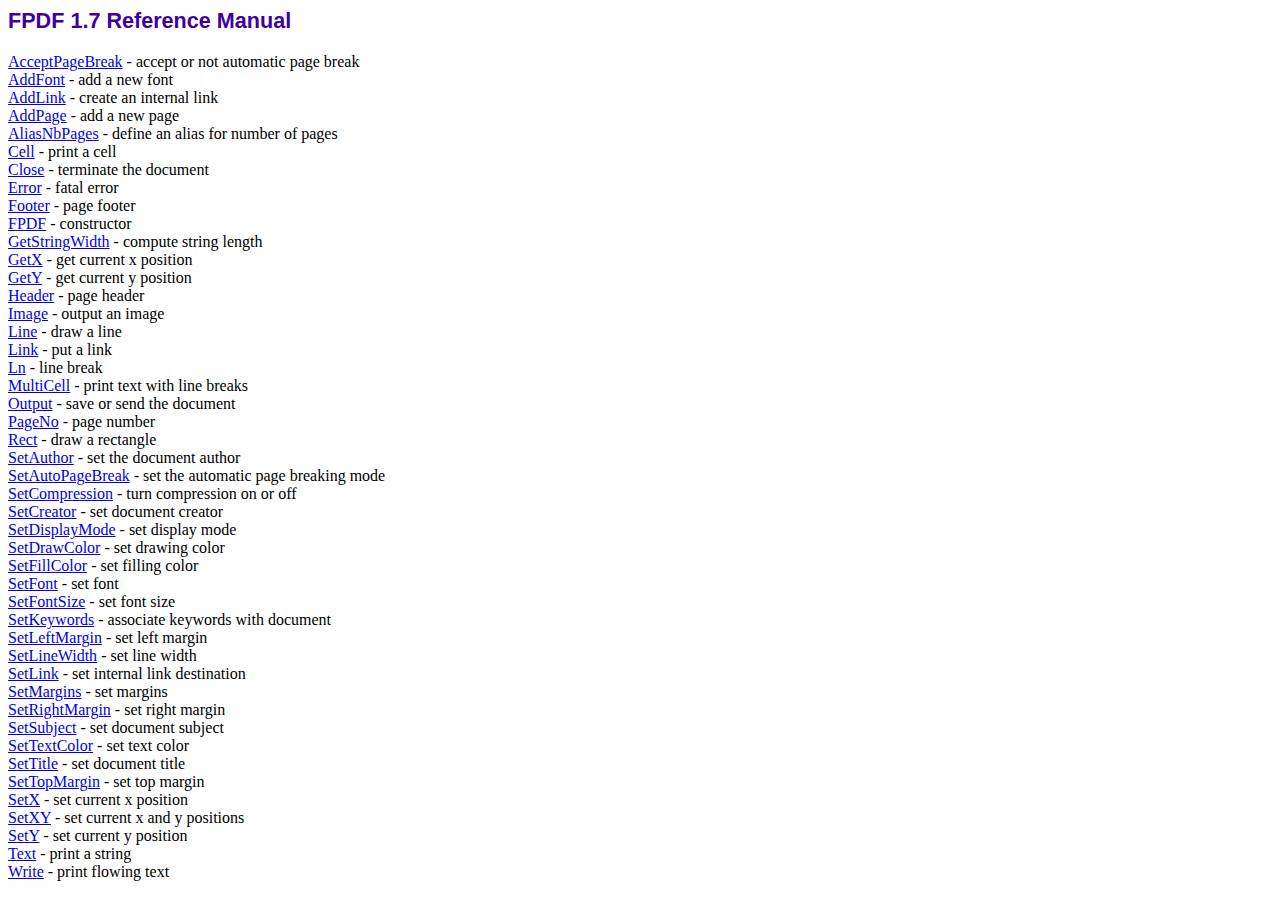
<file: fpdf17/doc/index.htm>
<!DOCTYPE html PUBLIC "-//W3C//DTD HTML 4.01 Transitional//EN">
<html>
<head>
<meta http-equiv="Content-Type" content="text/html; charset=ISO-8859-1">
<title>FPDF 1.7 Reference Manual</title>
<link type="text/css" rel="stylesheet" href="../fpdf.css">
</head>
<body>
<h1>FPDF 1.7 Reference Manual</h1>
<a href="acceptpagebreak.htm">AcceptPageBreak</a> - accept or not automatic page break<br>
<a href="addfont.htm">AddFont</a> - add a new font<br>
<a href="addlink.htm">AddLink</a> - create an internal link<br>
<a href="addpage.htm">AddPage</a> - add a new page<br>
<a href="aliasnbpages.htm">AliasNbPages</a> - define an alias for number of pages<br>
<a href="cell.htm">Cell</a> - print a cell<br>
<a href="close.htm">Close</a> - terminate the document<br>
<a href="error.htm">Error</a> - fatal error<br>
<a href="footer.htm">Footer</a> - page footer<br>
<a href="fpdf.htm">FPDF</a> - constructor<br>
<a href="getstringwidth.htm">GetStringWidth</a> - compute string length<br>
<a href="getx.htm">GetX</a> - get current x position<br>
<a href="gety.htm">GetY</a> - get current y position<br>
<a href="header.htm">Header</a> - page header<br>
<a href="image.htm">Image</a> - output an image<br>
<a href="line.htm">Line</a> - draw a line<br>
<a href="link.htm">Link</a> - put a link<br>
<a href="ln.htm">Ln</a> - line break<br>
<a href="multicell.htm">MultiCell</a> - print text with line breaks<br>
<a href="output.htm">Output</a> - save or send the document<br>
<a href="pageno.htm">PageNo</a> - page number<br>
<a href="rect.htm">Rect</a> - draw a rectangle<br>
<a href="setauthor.htm">SetAuthor</a> - set the document author<br>
<a href="setautopagebreak.htm">SetAutoPageBreak</a> - set the automatic page breaking mode<br>
<a href="setcompression.htm">SetCompression</a> - turn compression on or off<br>
<a href="setcreator.htm">SetCreator</a> - set document creator<br>
<a href="setdisplaymode.htm">SetDisplayMode</a> - set display mode<br>
<a href="setdrawcolor.htm">SetDrawColor</a> - set drawing color<br>
<a href="setfillcolor.htm">SetFillColor</a> - set filling color<br>
<a href="setfont.htm">SetFont</a> - set font<br>
<a href="setfontsize.htm">SetFontSize</a> - set font size<br>
<a href="setkeywords.htm">SetKeywords</a> - associate keywords with document<br>
<a href="setleftmargin.htm">SetLeftMargin</a> - set left margin<br>
<a href="setlinewidth.htm">SetLineWidth</a> - set line width<br>
<a href="setlink.htm">SetLink</a> - set internal link destination<br>
<a href="setmargins.htm">SetMargins</a> - set margins<br>
<a href="setrightmargin.htm">SetRightMargin</a> - set right margin<br>
<a href="setsubject.htm">SetSubject</a> - set document subject<br>
<a href="settextcolor.htm">SetTextColor</a> - set text color<br>
<a href="settitle.htm">SetTitle</a> - set document title<br>
<a href="settopmargin.htm">SetTopMargin</a> - set top margin<br>
<a href="setx.htm">SetX</a> - set current x position<br>
<a href="setxy.htm">SetXY</a> - set current x and y positions<br>
<a href="sety.htm">SetY</a> - set current y position<br>
<a href="text.htm">Text</a> - print a string<br>
<a href="write.htm">Write</a> - print flowing text<br>
</body>
</html>
</file>
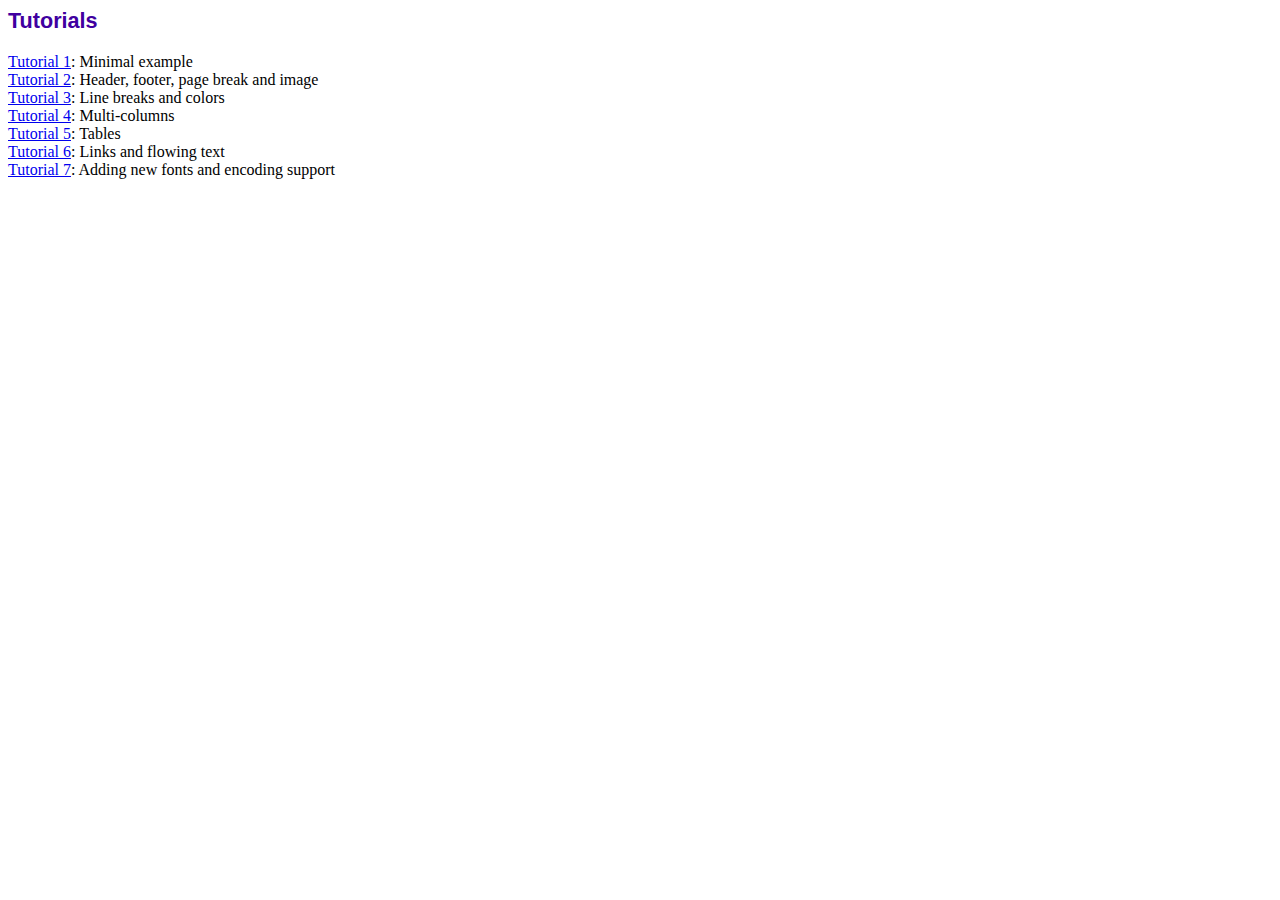
<file: fpdf17/tutorial/index.htm>
<!DOCTYPE html PUBLIC "-//W3C//DTD HTML 4.01 Transitional//EN">
<html>
<head>
<meta http-equiv="Content-Type" content="text/html; charset=ISO-8859-1">
<title>Tutorials</title>
<link type="text/css" rel="stylesheet" href="../fpdf.css">
</head>
<body>
<h1>Tutorials</h1>
<ul style="list-style-type:none; margin-left:0; padding-left:0">
<li><a href="tuto1.htm">Tutorial 1</a>: Minimal example</li>
<li><a href="tuto2.htm">Tutorial 2</a>: Header, footer, page break and image</li>
<li><a href="tuto3.htm">Tutorial 3</a>: Line breaks and colors</li>
<li><a href="tuto4.htm">Tutorial 4</a>: Multi-columns</li>
<li><a href="tuto5.htm">Tutorial 5</a>: Tables</li>
<li><a href="tuto6.htm">Tutorial 6</a>: Links and flowing text</li>
<li><a href="tuto7.htm">Tutorial 7</a>: Adding new fonts and encoding support</li>
</UL>
</body>
</html>
</file>
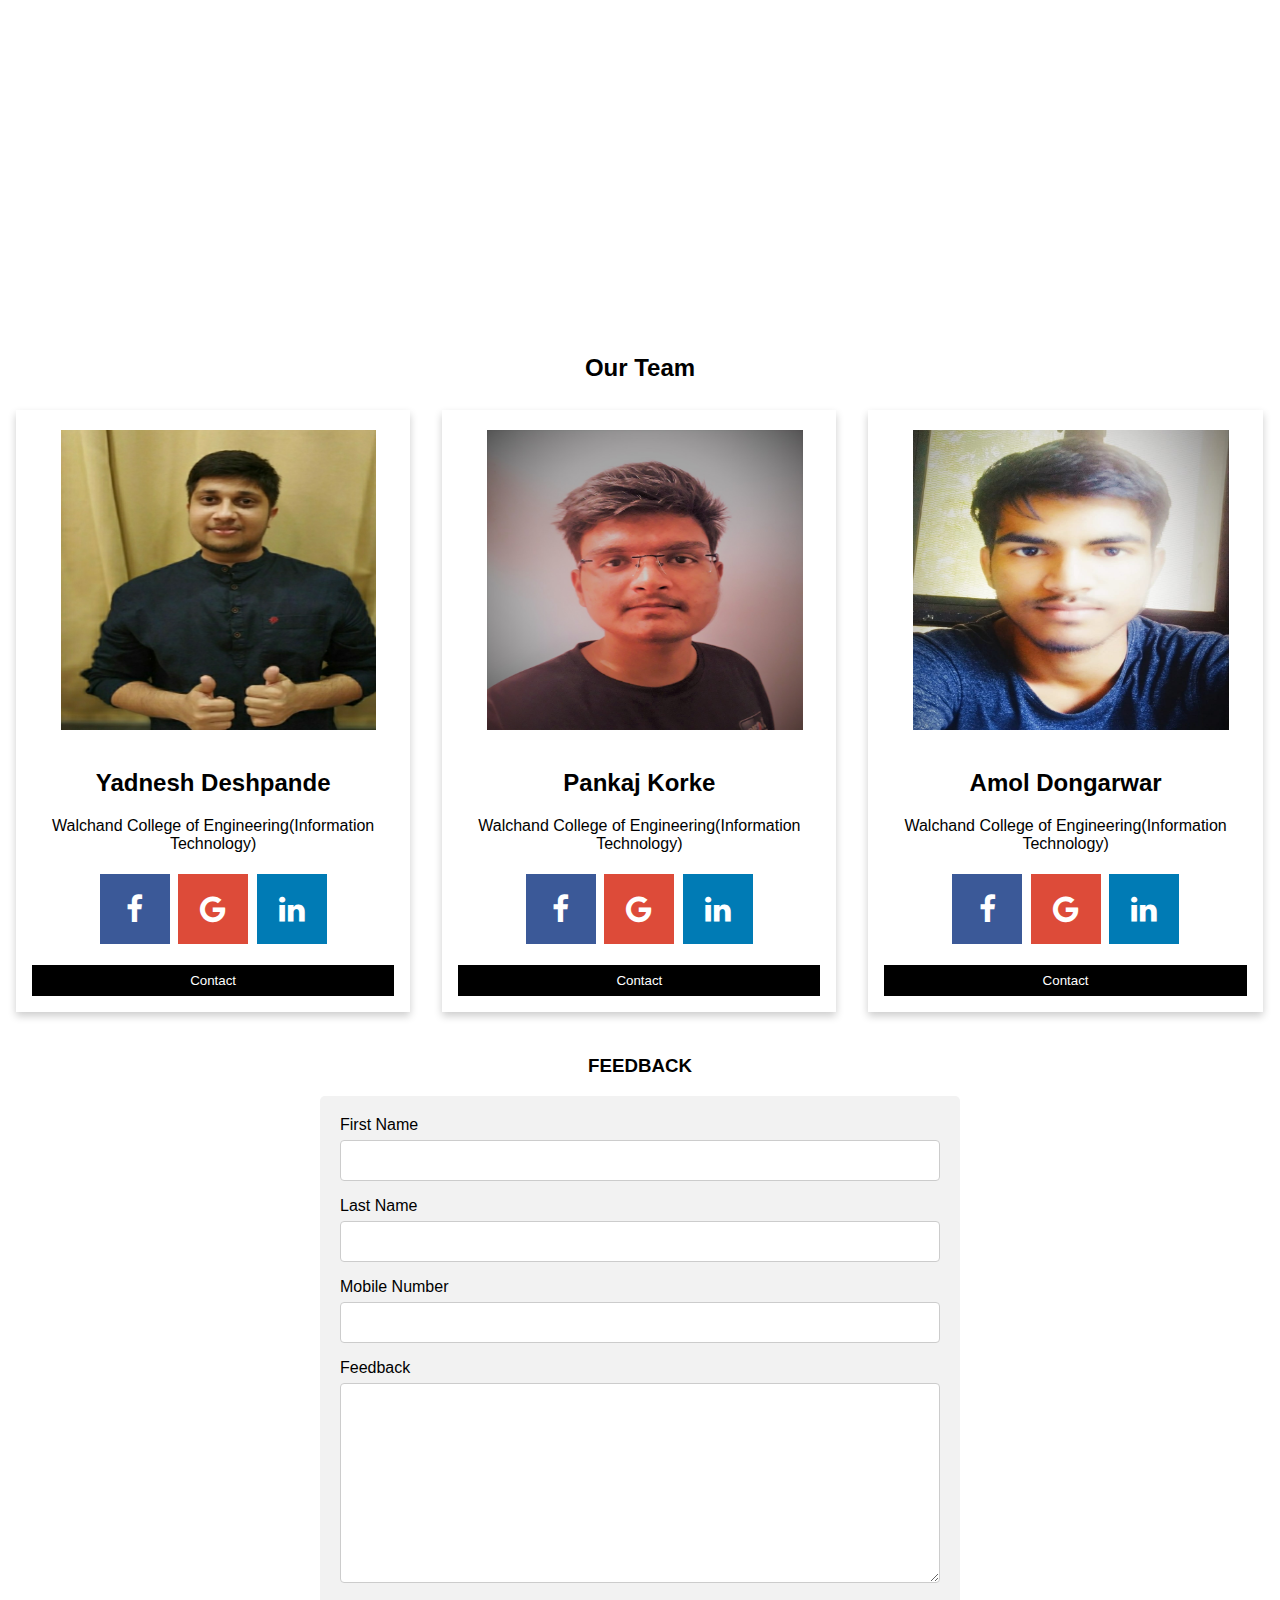
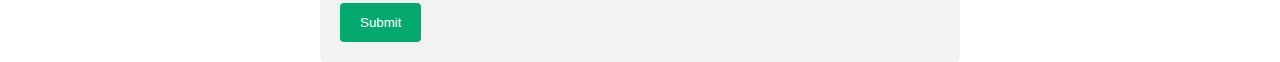
<file: about.html>
<!DOCTYPE html>
<html>

<head>
  <meta name="viewport" content="width=device-width, initial-scale=1">
  <link rel="stylesheet" href="https://cdnjs.cloudflare.com/ajax/libs/font-awesome/4.7.0/css/font-awesome.min.css">
  <link rel="stylesheet" href="https://fonts.googleapis.com/css?family=Sofia">
  <style>
    h2{
      margin-top:25px;
      padding:10px;

      padding-bottom: 0;
    }
    .fa {
      padding: 20px;
      font-size: 30px;
      width: 70px;
      text-align: center;
      text-decoration: none;
      margin: 5px 2px;

    }

    .fa:hover {
      opacity: 0.7;
    }

    .fa-facebook {
      background: #3B5998;
      color: white;

    }


    .fa-google {
      background: #dd4b39;
      color: white;
    }

    .fa-linkedin {
      background: #007bb5;
      color: white;
    }

    body {
      font-family: Arial, Helvetica, sans-serif;
      margin: 0;
    }

    html {
      box-sizing: border-box;
    }


    .column {
      float: left;
      width: 33.3%;
      margin-bottom: 16px;
      padding: 0 8px;

      position: relative;
      -webkit-animation: floatBubble 5s normal ease-out;
      animation: floatBubble 5s normal ease-out;


    }

    .card {
      box-shadow: 0 4px 8px 0 rgba(0, 0, 0, 0.2);
      margin: 8px;
    }

    .about-section {
      padding: 50px;
      text-align: center;
      margin-bottom:20px;
      color: white;
      float: left;
      width: 100%;
      background-image: url(https://etimg.etb2bimg.com/photo/71884644.cms);



    }

    .container {
      padding: 0 16px;
      background-color: #fff;
      border-radius: 0%;
      text-align: center;
    }

    .container::after,
    .row::after {
      content: "";
      clear: both;
      display: table;
    }

    .title {
      color: grey;
    }

    .button {
      border: none;
      outline: 0;
      display: inline-block;
      padding: 8px;
      color: white;
      background-color: #000;
      text-align: center;
      cursor: pointer;
      width: 100%;

    }

    .button:hover {
      background-color: #555;
    }


    * {
      box-sizing: border-box;
    }

    input[type=text],
    input[type=number],
    select,
    textarea
     {
      width: 100%;
      padding: 12px;
      border: 1px solid #ccc;
      border-radius: 4px;
      box-sizing: border-box;
      margin-top: 6px;
      margin-bottom: 16px;
      resize: vertical;
    }

    button[type=submit] {
      background-color: #04AA6D;
      color: white;
      padding: 12px 20px;
      border: none;
      border-radius: 4px;
      cursor: pointer;
    }

    button[type=submit]:hover {
      background-color: #45a049;
    }

    .container1 {
      border-radius: 5px;
      background-color: #f2f2f2;
      padding: 20px;
      width: 50%;
      height: auto;
      margin: auto;
    }

    .center {
      display: block;
      margin-left: auto;
      margin-right: auto;
      width: 55%;
    }
    .card img{

      margin-left:45px;
      margin-top:20px;
      width:80%;
      height:300px;
    }

  </style>
</head>

<body>

  <div class="about-section">

    <h1>About Us</h1>
    <h2>High-Priority Information Technology Needs for Law Enforcement</h2>
    <p>Our nation force faces challenges with communication, lacking resources,sharing,display& new area of research. </p>
    <p> We therefore, have implemented a smooth and easy way of handling communication and Effectively using the tools for department as well as public.</p>

  </div>

  <h2 style="text-align:center; padding-top:40px;">Our Team</h2>
  <div class="row">
    <div class="column">
      <div class="card">
        <img src="images/yd.jpeg" alt="Yadnesh">
        <div class="container">
          <h2>Yadnesh Deshpande</h2>
          <p class="title"></p>
          <p>Walchand College of Engineering(Information Technology)</p>
          <a href="https://www.facebook.com/yadneshsdeshpande100/" target="_blank" class="fa fa-facebook"></a>
          <a href="mailto:yadnesh.deshpande1@gmail.com" class="fa fa-google"></a>
          <a href="https://www.linkedin.com/in/yadneshsdeshpande/" target="_blank" class="fa fa-linkedin"></a>
          <p><a href="tel:+91 9146519589"><button class="button">Contact</button></a></p>
        </div>
      </div>
    </div>

    <div class="column">
      <div class="card">
        <img src="images/pk.jpg" alt="Pankaj">
        <div class="container">
          <h2>Pankaj Korke</h2>
          <p class="title"> </p>
          <p>Walchand College of Engineering(Information Technology)</p>
          <a href="#" class="fa fa-facebook"></a>
          <a href="mailto: @gmail.com" class="fa fa-google"></a>
          <a href="#" class="fa fa-linkedin"></a>
          <p><a href="tel:+91 "></a><button class="button">Contact</button></a></p>
        </div>
      </div>
    </div>

    <div class="column">
      <div class="card">
        <img src="images/ad.jpeg " alt="Amol">
        <div class="container">
          <h2>Amol Dongarwar</h2>
          <p class="title"></p>
          <p>Walchand College of Engineering(Information Technology)</p>
          <a href="#" class="fa fa-facebook"></a>
          <a href="mailto: @gmail.com" class="fa fa-google"></a>
          <a href="#" class="fa fa-linkedin"></a>

          <p><a href="tel:+91 "></a><button class="button">Contact</button></a></p>
        </div>
      </div>
    </div>
  </div>

  <h3 style="text-align:center">FEEDBACK</h3>

  <div class="container1">
    <form action="feedback.php" method="POST">
      <label for="fname">First Name</label>
      <input type="text" id="fname" name="firstname" required>

      <label for="lname">Last Name</label>
      <input type="text" id="lname" name="lastname" required>

      <label for="mobile">Mobile Number</label>
      <input type="number" id="mobile" name="mobileno" required>

      <label for="subject">Feedback</label>
      <textarea id="subject" name="subject" style="height:200px" required></textarea>

      <button type="submit" name="button">Submit</button>

    </form>
  </div>

</body>

</html>
</file>
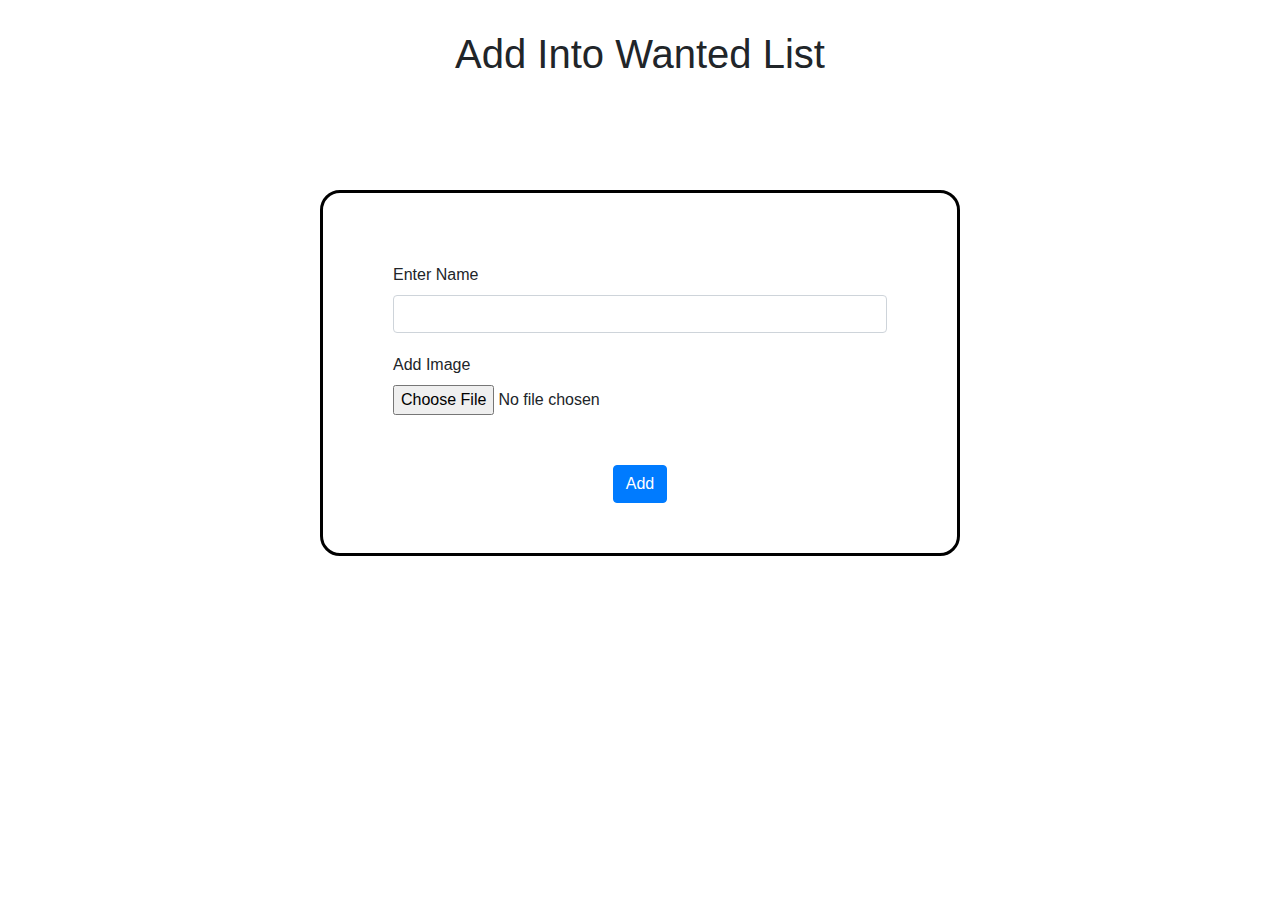
<file: addwanted.html>
<!DOCTYPE html>
<html lang="en" dir="ltr">
  <head>
    <meta charset="utf-8">
    <title>Add Wanted</title>
    <link rel="stylesheet" href="https://stackpath.bootstrapcdn.com/bootstrap/4.4.1/css/bootstrap.min.css" integrity="sha384-Vkoo8x4CGsO3+Hhxv8T/Q5PaXtkKtu6ug5TOeNV6gBiFeWPGFN9MuhOf23Q9Ifjh" crossorigin="anonymous">
    <style media="screen">
      h1{
        text-align:center;
        font-size:bold;
        margin:30px;
      }
      .container{
        width:50%;
        border:solid black;
        padding:50px;
        border-radius:20px;
        margin-top:7rem;
      }
      .form-group{
        margin:20px;
      }
      .btn{
        display:block;
        margin-top:50px;
        margin-left:auto;
        margin-right:auto;
      }
    </style>
  </head>
  <body>
    <h1>Add Into Wanted List</h1>
    <div class="container">
      <form class="form_container" action="addingwanted.php" method="POST" enctype="multipart/form-data">
        <div class="form-group">
          <label for="name">Enter Name</label>
          <input class="form-control" type="text" name="name">
        </div>
        <div class="form-group">
          <label for="image">Add Image</label>
          <input type="file" name="image" class="form-control-file">
        </div>
        <button type="submit" name="button" class="btn btn-primary">Add</button>

      </form>
    </div>
  </body>
</html>
</file>
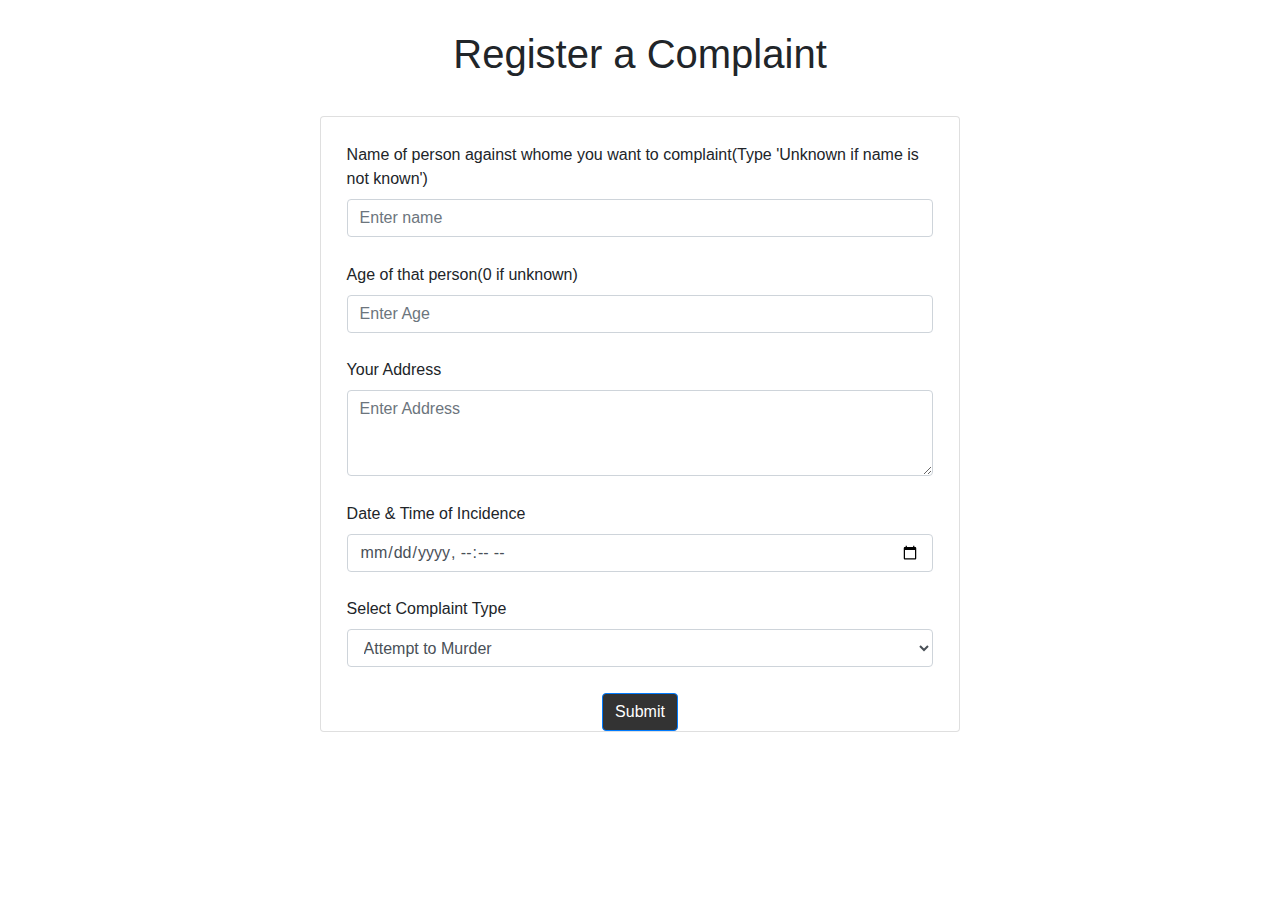
<file: registercomplaint.html>
<!DOCTYPE html>
<html lang="en" dir="ltr">
  <head>
    <meta charset="utf-8">
    <link rel="stylesheet" href="https://stackpath.bootstrapcdn.com/bootstrap/4.4.1/css/bootstrap.min.css" integrity="sha384-Vkoo8x4CGsO3+Hhxv8T/Q5PaXtkKtu6ug5TOeNV6gBiFeWPGFN9MuhOf23Q9Ifjh" crossorigin="anonymous">
    <title>Register your complaint</title>
    <style media="screen">
      h1{
        text-align: center;
        margin: 30px;
      }
        .registerform{
            margin-top: 3%;
            width:50vw;
            max-width: 90vw;
            margin-left: auto;
            margin-right: auto;
        }
        .form-group{
            margin: 2vw;
        }
        .btn{
          display: block;
          margin-left: auto;
          margin-right: auto;
        }
        .btn:hover{
          border-color: red;
        }
    </style>
  </head>
  <body>
    <h1>Register a Complaint</h1>
    <div class="card registerform">
        <form action="storecomplaint.php" method="POST">
          <div class="form-group">
            <label for="inputName">Name of person against whome you want to complaint(Type 'Unknown if name is not known')</label>
            <input type="text" class="form-control" id="inputName" placeholder="Enter name" name="name" required>
          </div>
          <div class="form-group">
            <label for="inputAge">Age of that person(0 if unknown)</label>
            <input type="number" class="form-control" id="inputAge" placeholder="Enter Age" name="age" required>
          </div>
          <div class="form-group">
            <label for="inputAddress">Your Address</label>
            <textarea class="form-control" id="inputAddress" rows="3" placeholder="Enter Address" name="address" required></textarea>
          </div>
          <div class="form-group">
            <label for="inputIncDT">Date & Time of Incidence</label>
            <input type="datetime-local" class="form-control" id="inputIncDT" placeholder="Enter Age" name="incDT" required>
          </div>

          <div class="form-group">
            <label for="inputComplaint">Select Complaint Type</label>
            <select class="form-control" id="inputComplaint" name="typeComplaint">
              <option>Attempt to Murder</option>
              <option>Theft</option>
              <option>Domestic Violence</option>
              <option>Others</option>
            </select>
          </div>
          <button type="submit" class="btn btn-primary" style="background-color:#333">Submit</button>
        </form>
    </div>
  </body>
</html>
</file>
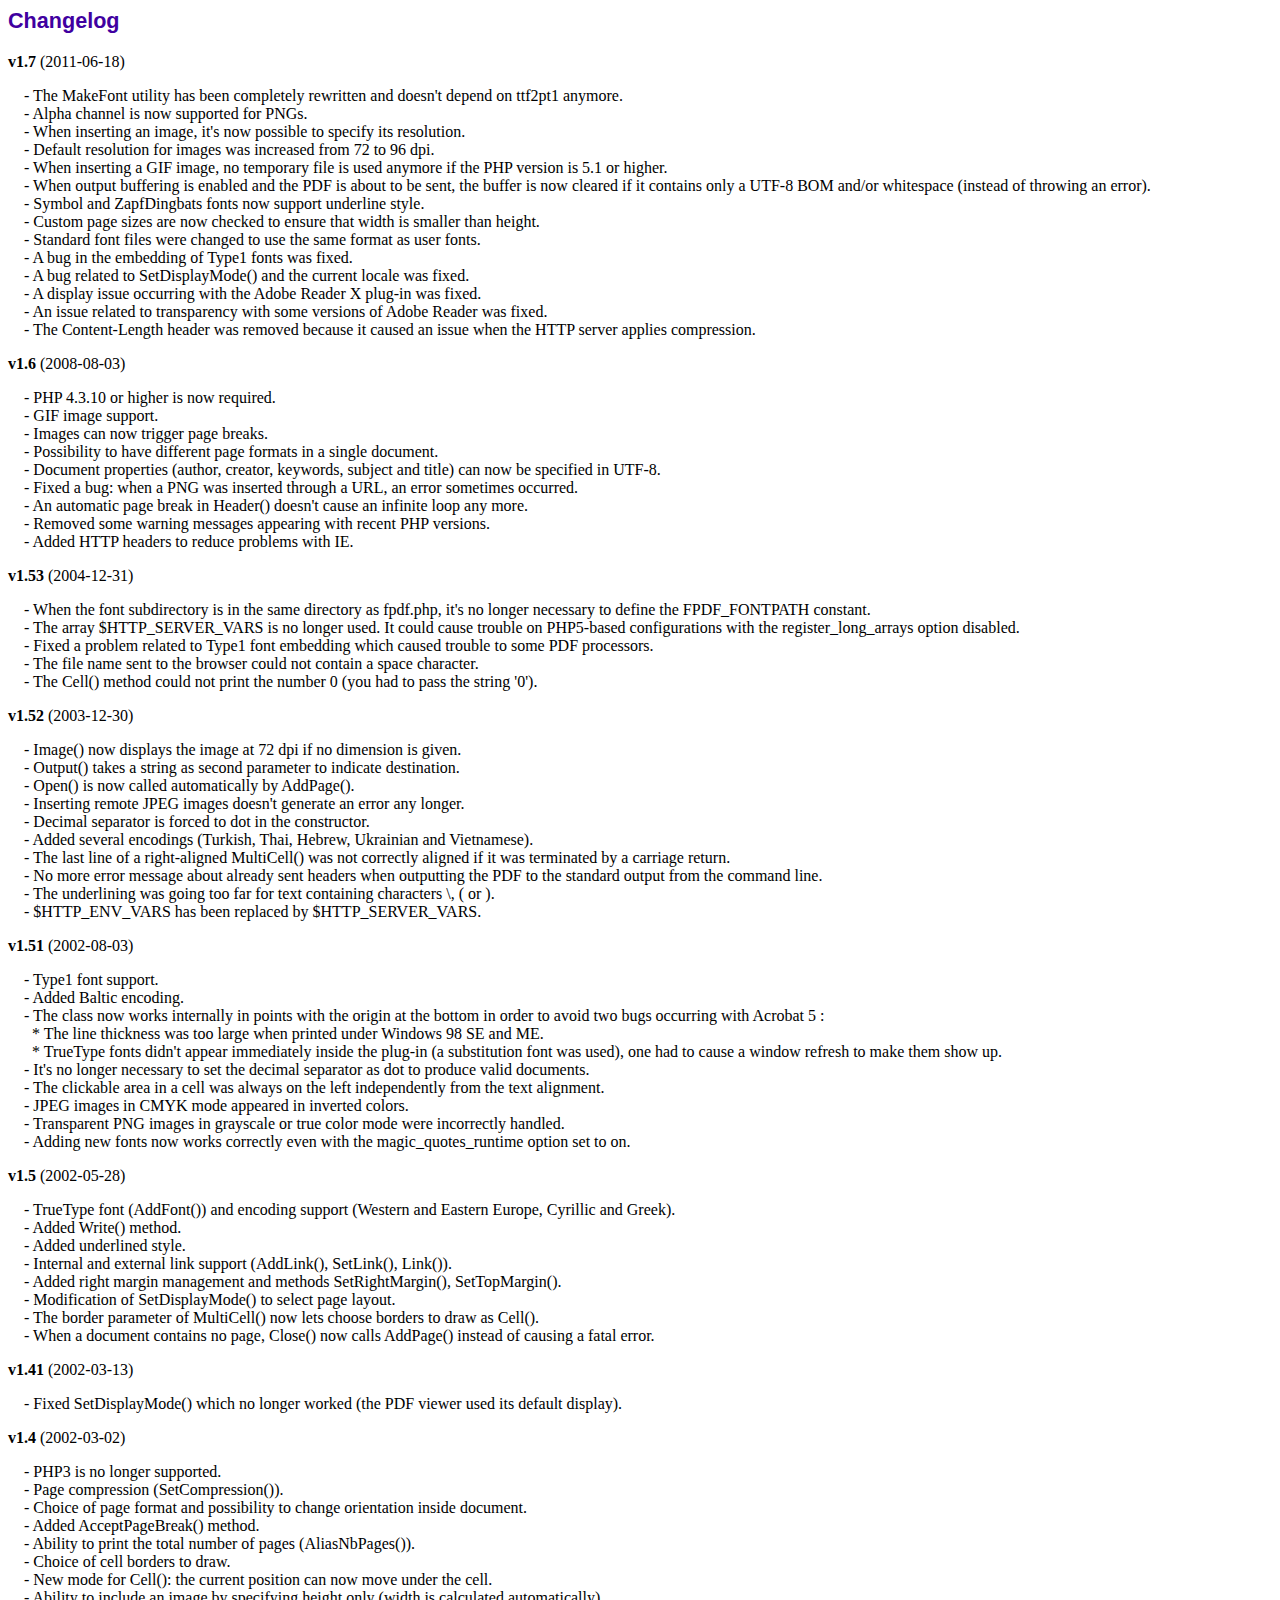
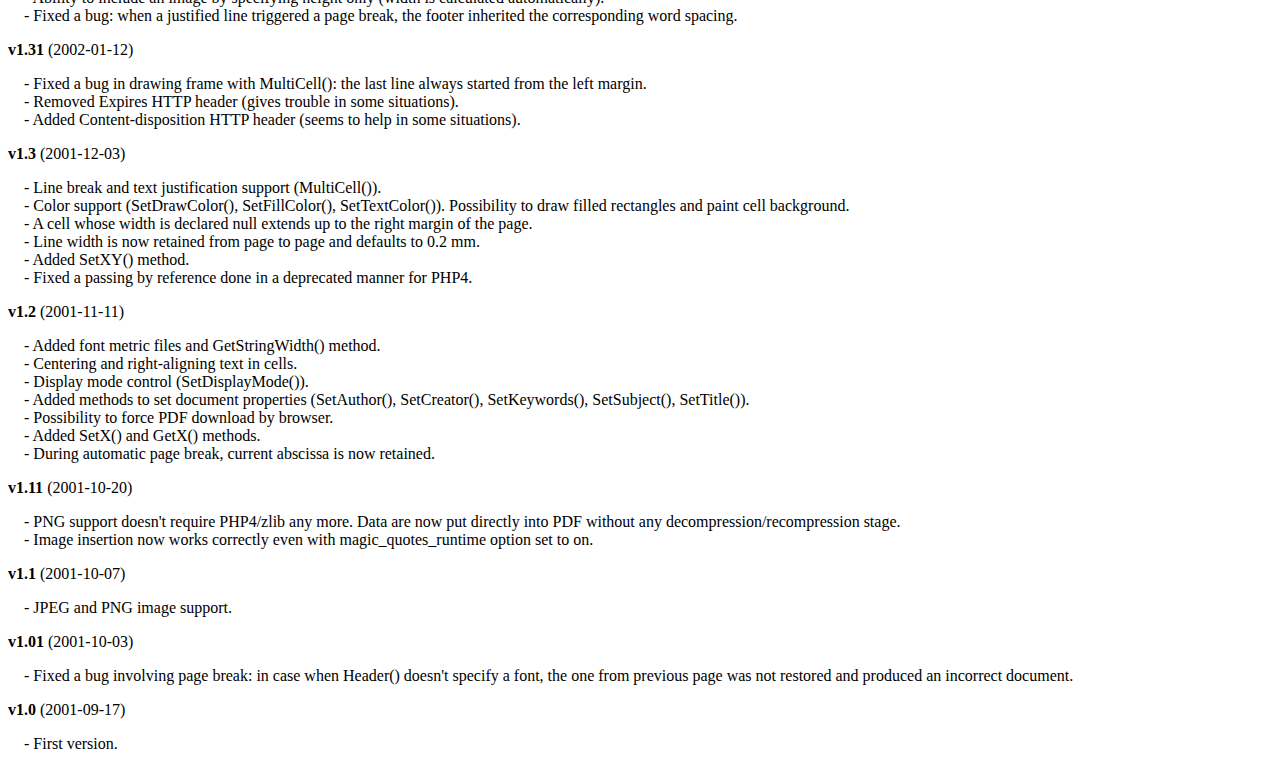
<file: fpdf17/changelog.htm>
<!DOCTYPE html PUBLIC "-//W3C//DTD HTML 4.01 Transitional//EN">
<html>
<head>
<meta http-equiv="Content-Type" content="text/html; charset=ISO-8859-1">
<title>Changelog</title>
<link type="text/css" rel="stylesheet" href="fpdf.css">
<style type="text/css">
dd {margin:1em 0 1em 1em}
</style>
</head>
<body>
<h1>Changelog</h1>
<dl>
<dt><strong>v1.7</strong> (2011-06-18)</dt>
<dd>
- The MakeFont utility has been completely rewritten and doesn't depend on ttf2pt1 anymore.<br>
- Alpha channel is now supported for PNGs.<br>
- When inserting an image, it's now possible to specify its resolution.<br>
- Default resolution for images was increased from 72 to 96 dpi.<br>
- When inserting a GIF image, no temporary file is used anymore if the PHP version is 5.1 or higher.<br>
- When output buffering is enabled and the PDF is about to be sent, the buffer is now cleared if it contains only a UTF-8 BOM and/or whitespace (instead of throwing an error).<br>
- Symbol and ZapfDingbats fonts now support underline style.<br>
- Custom page sizes are now checked to ensure that width is smaller than height.<br>
- Standard font files were changed to use the same format as user fonts.<br>
- A bug in the embedding of Type1 fonts was fixed.<br>
- A bug related to SetDisplayMode() and the current locale was fixed.<br>
- A display issue occurring with the Adobe Reader X plug-in was fixed.<br>
- An issue related to transparency with some versions of Adobe Reader was fixed.<br>
- The Content-Length header was removed because it caused an issue when the HTTP server applies compression.<br>
</dd>
<dt><strong>v1.6</strong> (2008-08-03)</dt>
<dd>
- PHP 4.3.10 or higher is now required.<br>
- GIF image support.<br>
- Images can now trigger page breaks.<br>
- Possibility to have different page formats in a single document.<br>
- Document properties (author, creator, keywords, subject and title) can now be specified in UTF-8.<br>
- Fixed a bug: when a PNG was inserted through a URL, an error sometimes occurred.<br>
- An automatic page break in Header() doesn't cause an infinite loop any more.<br>
- Removed some warning messages appearing with recent PHP versions.<br>
- Added HTTP headers to reduce problems with IE.<br>
</dd>
<dt><strong>v1.53</strong> (2004-12-31)</dt>
<dd>
- When the font subdirectory is in the same directory as fpdf.php, it's no longer necessary to define the FPDF_FONTPATH constant.<br>
- The array $HTTP_SERVER_VARS is no longer used. It could cause trouble on PHP5-based configurations with the register_long_arrays option disabled.<br>
- Fixed a problem related to Type1 font embedding which caused trouble to some PDF processors.<br>
- The file name sent to the browser could not contain a space character.<br>
- The Cell() method could not print the number 0 (you had to pass the string '0').<br>
</dd>
<dt><strong>v1.52</strong> (2003-12-30)</dt>
<dd>
- Image() now displays the image at 72 dpi if no dimension is given.<br>
- Output() takes a string as second parameter to indicate destination.<br>
- Open() is now called automatically by AddPage().<br>
- Inserting remote JPEG images doesn't generate an error any longer.<br>
- Decimal separator is forced to dot in the constructor.<br>
- Added several encodings (Turkish, Thai, Hebrew, Ukrainian and Vietnamese).<br>
- The last line of a right-aligned MultiCell() was not correctly aligned if it was terminated by a carriage return.<br>
- No more error message about already sent headers when outputting the PDF to the standard output from the command line.<br>
- The underlining was going too far for text containing characters \, ( or ).<br>
- $HTTP_ENV_VARS has been replaced by $HTTP_SERVER_VARS.<br>
</dd>
<dt><strong>v1.51</strong> (2002-08-03)</dt>
<dd>
- Type1 font support.<br>
- Added Baltic encoding.<br>
- The class now works internally in points with the origin at the bottom in order to avoid two bugs occurring with Acrobat 5 :<br>&nbsp;&nbsp;* The line thickness was too large when printed under Windows 98 SE and ME.<br>&nbsp;&nbsp;* TrueType fonts didn't appear immediately inside the plug-in (a substitution font was used), one had to cause a window refresh to make them show up.<br>
- It's no longer necessary to set the decimal separator as dot to produce valid documents.<br>
- The clickable area in a cell was always on the left independently from the text alignment.<br>
- JPEG images in CMYK mode appeared in inverted colors.<br>
- Transparent PNG images in grayscale or true color mode were incorrectly handled.<br>
- Adding new fonts now works correctly even with the magic_quotes_runtime option set to on.<br>
</dd>
<dt><strong>v1.5</strong> (2002-05-28)</dt>
<dd>
- TrueType font (AddFont()) and encoding support (Western and Eastern Europe, Cyrillic and Greek).<br>
- Added Write() method.<br>
- Added underlined style.<br>
- Internal and external link support (AddLink(), SetLink(), Link()).<br>
- Added right margin management and methods SetRightMargin(), SetTopMargin().<br>
- Modification of SetDisplayMode() to select page layout.<br>
- The border parameter of MultiCell() now lets choose borders to draw as Cell().<br>
- When a document contains no page, Close() now calls AddPage() instead of causing a fatal error.<br>
</dd>
<dt><strong>v1.41</strong> (2002-03-13)</dt>
<dd>
- Fixed SetDisplayMode() which no longer worked (the PDF viewer used its default display).<br>
</dd>
<dt><strong>v1.4</strong> (2002-03-02)</dt>
<dd>
- PHP3 is no longer supported.<br>
- Page compression (SetCompression()).<br>
- Choice of page format and possibility to change orientation inside document.<br>
- Added AcceptPageBreak() method.<br>
- Ability to print the total number of pages (AliasNbPages()).<br>
- Choice of cell borders to draw.<br>
- New mode for Cell(): the current position can now move under the cell.<br>
- Ability to include an image by specifying height only (width is calculated automatically).<br>
- Fixed a bug: when a justified line triggered a page break, the footer inherited the corresponding word spacing.<br>
</dd>
<dt><strong>v1.31</strong> (2002-01-12)</dt>
<dd>
- Fixed a bug in drawing frame with MultiCell(): the last line always started from the left margin.<br>
- Removed Expires HTTP header (gives trouble in some situations).<br>
- Added Content-disposition HTTP header (seems to help in some situations).<br>
</dd>
<dt><strong>v1.3</strong> (2001-12-03)</dt>
<dd>
- Line break and text justification support (MultiCell()).<br>
- Color support (SetDrawColor(), SetFillColor(), SetTextColor()). Possibility to draw filled rectangles and paint cell background.<br>
- A cell whose width is declared null extends up to the right margin of the page.<br>
- Line width is now retained from page to page and defaults to 0.2 mm.<br>
- Added SetXY() method.<br>
- Fixed a passing by reference done in a deprecated manner for PHP4.<br>
</dd>
<dt><strong>v1.2</strong> (2001-11-11)</dt>
<dd>
- Added font metric files and GetStringWidth() method.<br>
- Centering and right-aligning text in cells.<br>
- Display mode control (SetDisplayMode()).<br>
- Added methods to set document properties (SetAuthor(), SetCreator(), SetKeywords(), SetSubject(), SetTitle()).<br>
- Possibility to force PDF download by browser.<br>
- Added SetX() and GetX() methods.<br>
- During automatic page break, current abscissa is now retained.<br>
</dd>
<dt><strong>v1.11</strong> (2001-10-20)</dt>
<dd>
- PNG support doesn't require PHP4/zlib any more. Data are now put directly into PDF without any decompression/recompression stage.<br>
- Image insertion now works correctly even with magic_quotes_runtime option set to on.<br>
</dd>
<dt><strong>v1.1</strong> (2001-10-07)</dt>
<dd>
- JPEG and PNG image support.<br>
</dd>
<dt><strong>v1.01</strong> (2001-10-03)</dt>
<dd>
- Fixed a bug involving page break: in case when Header() doesn't specify a font, the one from previous page was not restored and produced an incorrect document.<br>
</dd>
<dt><strong>v1.0</strong> (2001-09-17)</dt>
<dd>
- First version.<br>
</dd>
</dl>
</body>
</html>
</file>
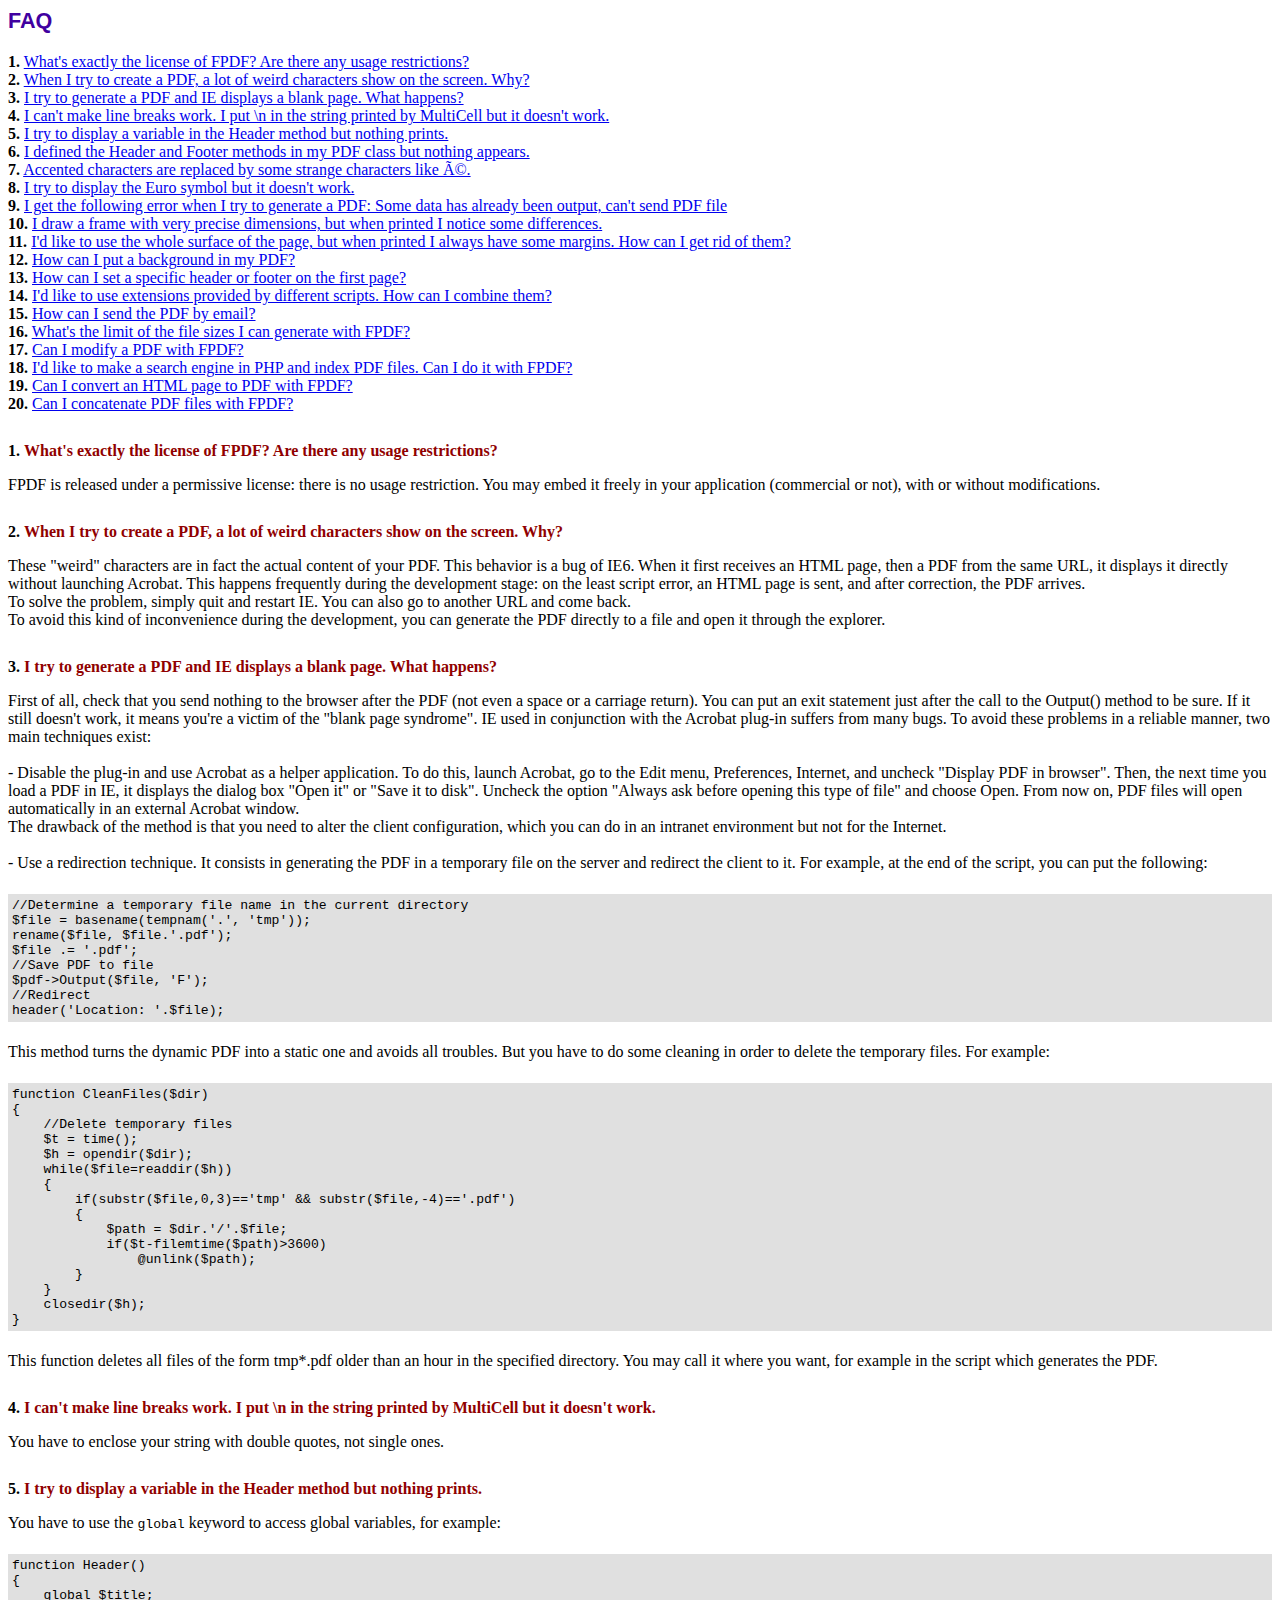
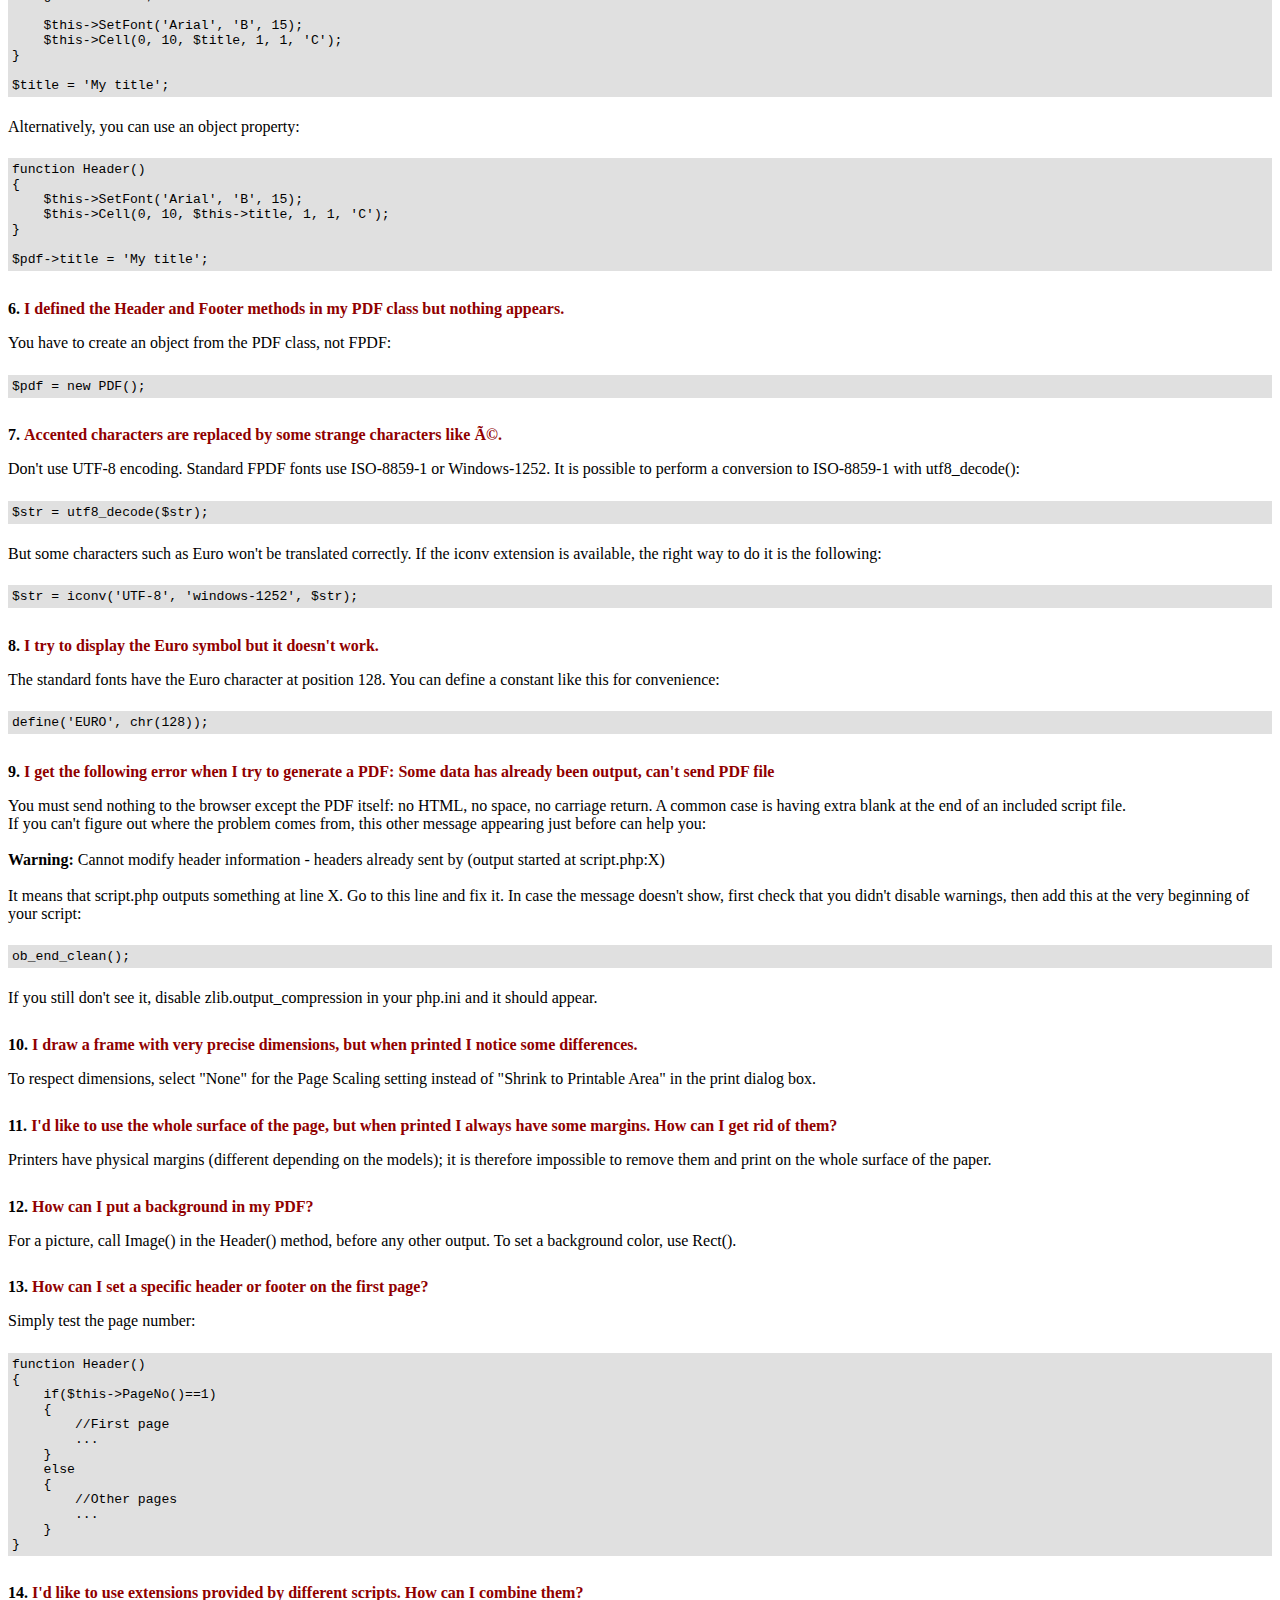
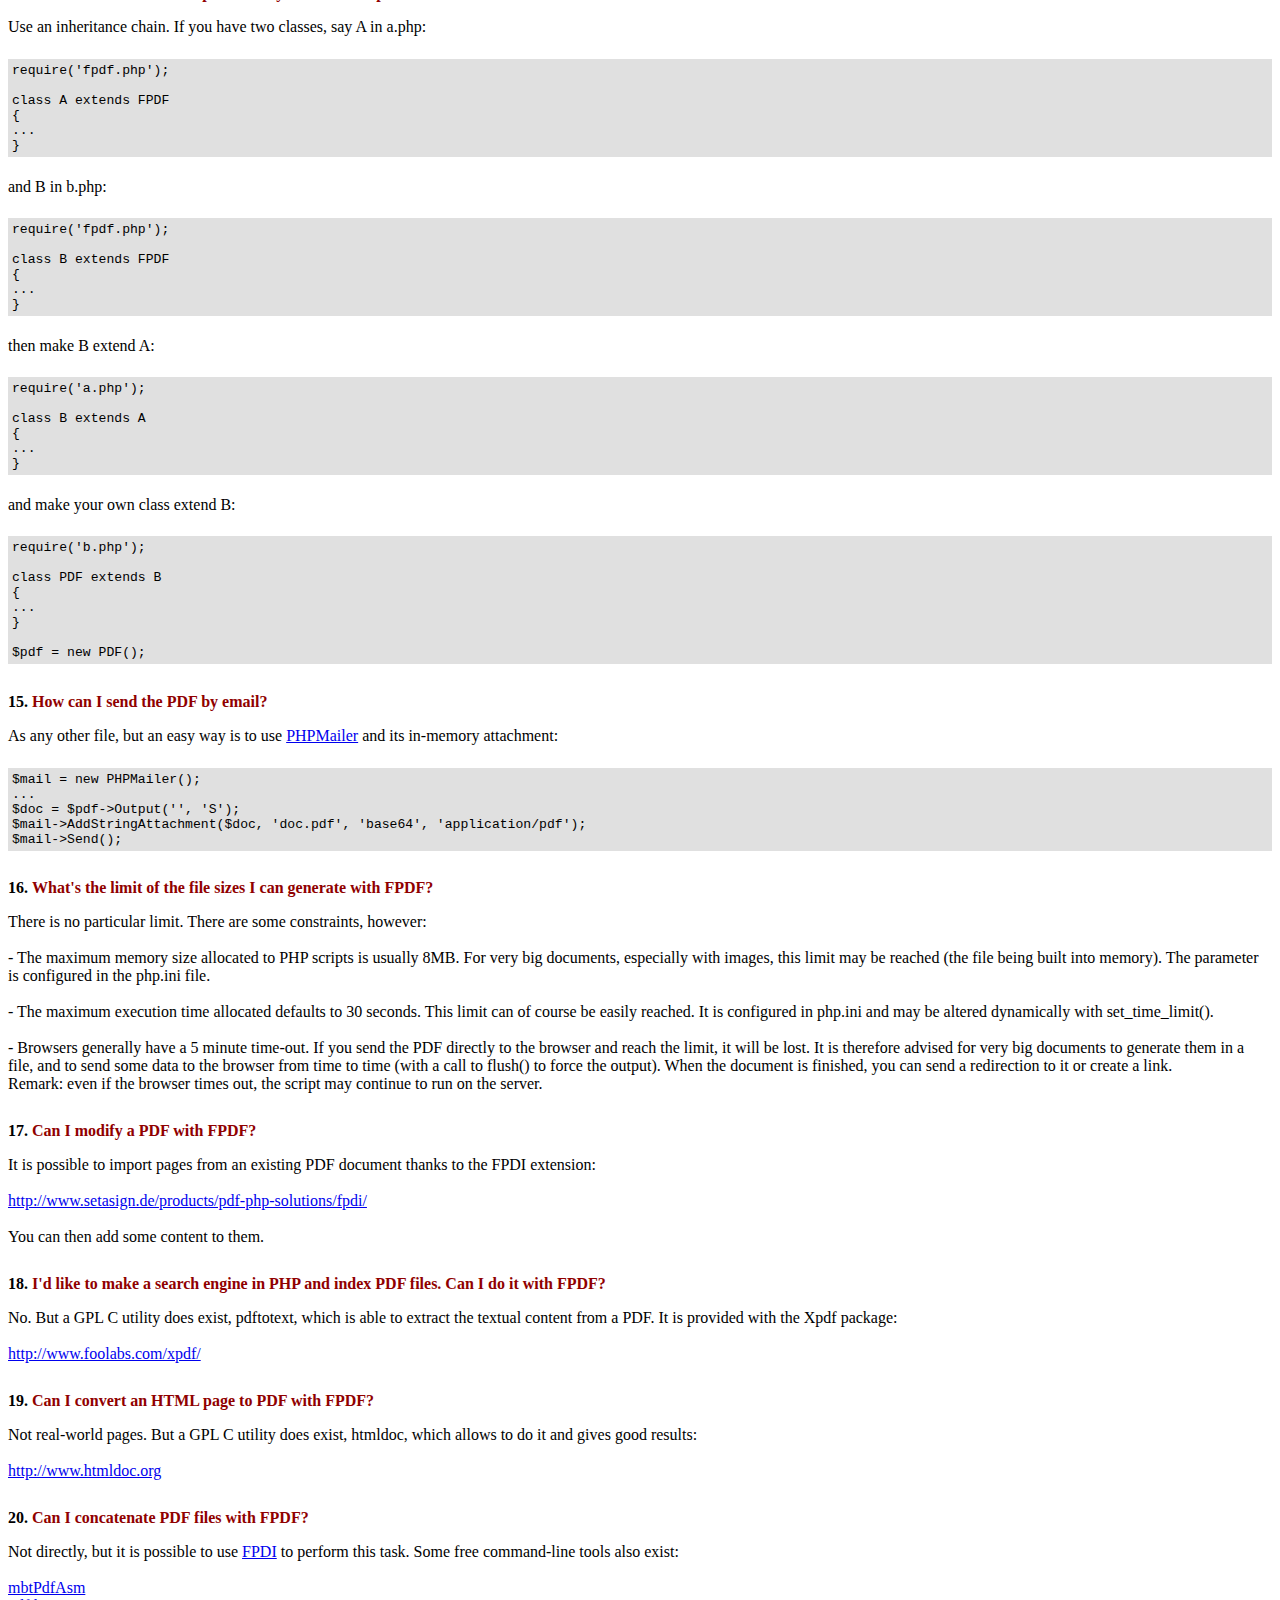
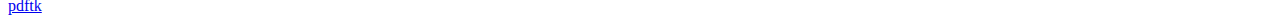
<file: fpdf17/FAQ.htm>
<!DOCTYPE html PUBLIC "-//W3C//DTD HTML 4.01 Transitional//EN">
<html>
<head>
<meta http-equiv="Content-Type" content="text/html; charset=ISO-8859-1">
<title>FAQ</title>
<link type="text/css" rel="stylesheet" href="fpdf.css">
<style type="text/css">
ul {list-style-type:none; margin:0; padding:0}
ul#answers li {margin-top:1.8em}
.question {font-weight:bold; color:#900000}
</style>
</head>
<body>
<h1>FAQ</h1>
<ul>
<li><b>1.</b> <a href='#q1'>What's exactly the license of FPDF? Are there any usage restrictions?</a></li>
<li><b>2.</b> <a href='#q2'>When I try to create a PDF, a lot of weird characters show on the screen. Why?</a></li>
<li><b>3.</b> <a href='#q3'>I try to generate a PDF and IE displays a blank page. What happens?</a></li>
<li><b>4.</b> <a href='#q4'>I can't make line breaks work. I put \n in the string printed by MultiCell but it doesn't work.</a></li>
<li><b>5.</b> <a href='#q5'>I try to display a variable in the Header method but nothing prints.</a></li>
<li><b>6.</b> <a href='#q6'>I defined the Header and Footer methods in my PDF class but nothing appears.</a></li>
<li><b>7.</b> <a href='#q7'>Accented characters are replaced by some strange characters like é.</a></li>
<li><b>8.</b> <a href='#q8'>I try to display the Euro symbol but it doesn't work.</a></li>
<li><b>9.</b> <a href='#q9'>I get the following error when I try to generate a PDF: Some data has already been output, can't send PDF file</a></li>
<li><b>10.</b> <a href='#q10'>I draw a frame with very precise dimensions, but when printed I notice some differences.</a></li>
<li><b>11.</b> <a href='#q11'>I'd like to use the whole surface of the page, but when printed I always have some margins. How can I get rid of them?</a></li>
<li><b>12.</b> <a href='#q12'>How can I put a background in my PDF?</a></li>
<li><b>13.</b> <a href='#q13'>How can I set a specific header or footer on the first page?</a></li>
<li><b>14.</b> <a href='#q14'>I'd like to use extensions provided by different scripts. How can I combine them?</a></li>
<li><b>15.</b> <a href='#q15'>How can I send the PDF by email?</a></li>
<li><b>16.</b> <a href='#q16'>What's the limit of the file sizes I can generate with FPDF?</a></li>
<li><b>17.</b> <a href='#q17'>Can I modify a PDF with FPDF?</a></li>
<li><b>18.</b> <a href='#q18'>I'd like to make a search engine in PHP and index PDF files. Can I do it with FPDF?</a></li>
<li><b>19.</b> <a href='#q19'>Can I convert an HTML page to PDF with FPDF?</a></li>
<li><b>20.</b> <a href='#q20'>Can I concatenate PDF files with FPDF?</a></li>
</ul>

<ul id='answers'>
<li id='q1'>
<p><b>1.</b> <span class='question'>What's exactly the license of FPDF? Are there any usage restrictions?</span></p>
FPDF is released under a permissive license: there is no usage restriction. You may embed it
freely in your application (commercial or not), with or without modifications.
</li>

<li id='q2'>
<p><b>2.</b> <span class='question'>When I try to create a PDF, a lot of weird characters show on the screen. Why?</span></p>
These "weird" characters are in fact the actual content of your PDF. This behavior is a bug of
IE6. When it first receives an HTML page, then a PDF from the same URL, it displays it directly
without launching Acrobat. This happens frequently during the development stage: on the least
script error, an HTML page is sent, and after correction, the PDF arrives.
<br>
To solve the problem, simply quit and restart IE. You can also go to another URL and come
back.
<br>
To avoid this kind of inconvenience during the development, you can generate the PDF directly
to a file and open it through the explorer.
</li>

<li id='q3'>
<p><b>3.</b> <span class='question'>I try to generate a PDF and IE displays a blank page. What happens?</span></p>
First of all, check that you send nothing to the browser after the PDF (not even a space or a
carriage return). You can put an exit statement just after the call to the Output() method to
be sure. If it still doesn't work, it means you're a victim of the "blank page syndrome". IE
used in conjunction with the Acrobat plug-in suffers from many bugs. To avoid these problems
in a reliable manner, two main techniques exist:
<br>
<br>
- Disable the plug-in and use Acrobat as a helper application. To do this, launch Acrobat, go
to the Edit menu, Preferences, Internet, and uncheck "Display PDF in browser". Then, the next
time you load a PDF in IE, it displays the dialog box "Open it" or "Save it to disk". Uncheck
the option "Always ask before opening this type of file" and choose Open. From now on, PDF files
will open automatically in an external Acrobat window.
<br>
The drawback of the method is that you need to alter the client configuration, which you can do
in an intranet environment but not for the Internet.
<br>
<br>
- Use a redirection technique. It consists in generating the PDF in a temporary file on the server
and redirect the client to it. For example, at the end of the script, you can put the following:
<div class="doc-source">
<pre><code>//Determine a temporary file name in the current directory
$file = basename(tempnam('.', 'tmp'));
rename($file, $file.'.pdf');
$file .= '.pdf';
//Save PDF to file
$pdf-&gt;Output($file, 'F');
//Redirect
header('Location: '.$file);</code></pre>
</div>
This method turns the dynamic PDF into a static one and avoids all troubles. But you have to do
some cleaning in order to delete the temporary files. For example:
<div class="doc-source">
<pre><code>function CleanFiles($dir)
{
    //Delete temporary files
    $t = time();
    $h = opendir($dir);
    while($file=readdir($h))
    {
        if(substr($file,0,3)=='tmp' &amp;&amp; substr($file,-4)=='.pdf')
        {
            $path = $dir.'/'.$file;
            if($t-filemtime($path)&gt;3600)
                @unlink($path);
        }
    }
    closedir($h);
}</code></pre>
</div>
This function deletes all files of the form tmp*.pdf older than an hour in the specified
directory. You may call it where you want, for example in the script which generates the PDF.
</li>

<li id='q4'>
<p><b>4.</b> <span class='question'>I can't make line breaks work. I put \n in the string printed by MultiCell but it doesn't work.</span></p>
You have to enclose your string with double quotes, not single ones.
</li>

<li id='q5'>
<p><b>5.</b> <span class='question'>I try to display a variable in the Header method but nothing prints.</span></p>
You have to use the <code>global</code> keyword to access global variables, for example:
<div class="doc-source">
<pre><code>function Header()
{
    global $title;

    $this-&gt;SetFont('Arial', 'B', 15);
    $this-&gt;Cell(0, 10, $title, 1, 1, 'C');
}

$title = 'My title';</code></pre>
</div>
Alternatively, you can use an object property:
<div class="doc-source">
<pre><code>function Header()
{
    $this-&gt;SetFont('Arial', 'B', 15);
    $this-&gt;Cell(0, 10, $this-&gt;title, 1, 1, 'C');
}

$pdf-&gt;title = 'My title';</code></pre>
</div>
</li>

<li id='q6'>
<p><b>6.</b> <span class='question'>I defined the Header and Footer methods in my PDF class but nothing appears.</span></p>
You have to create an object from the PDF class, not FPDF:
<div class="doc-source">
<pre><code>$pdf = new PDF();</code></pre>
</div>
</li>

<li id='q7'>
<p><b>7.</b> <span class='question'>Accented characters are replaced by some strange characters like é.</span></p>
Don't use UTF-8 encoding. Standard FPDF fonts use ISO-8859-1 or Windows-1252.
It is possible to perform a conversion to ISO-8859-1 with utf8_decode():
<div class="doc-source">
<pre><code>$str = utf8_decode($str);</code></pre>
</div>
But some characters such as Euro won't be translated correctly. If the iconv extension is available, the
right way to do it is the following:
<div class="doc-source">
<pre><code>$str = iconv('UTF-8', 'windows-1252', $str);</code></pre>
</div>
</li>

<li id='q8'>
<p><b>8.</b> <span class='question'>I try to display the Euro symbol but it doesn't work.</span></p>
The standard fonts have the Euro character at position 128. You can define a constant like this
for convenience:
<div class="doc-source">
<pre><code>define('EURO', chr(128));</code></pre>
</div>
</li>

<li id='q9'>
<p><b>9.</b> <span class='question'>I get the following error when I try to generate a PDF: Some data has already been output, can't send PDF file</span></p>
You must send nothing to the browser except the PDF itself: no HTML, no space, no carriage return. A common
case is having extra blank at the end of an included script file.<br>
If you can't figure out where the problem comes from, this other message appearing just before can help you:<br>
<br>
<b>Warning:</b> Cannot modify header information - headers already sent by (output started at script.php:X)<br>
<br>
It means that script.php outputs something at line X. Go to this line and fix it.
In case the message doesn't show, first check that you didn't disable warnings, then add this at the very
beginning of your script:
<div class="doc-source">
<pre><code>ob_end_clean();</code></pre>
</div>
If you still don't see it, disable zlib.output_compression in your php.ini and it should appear.
</li>

<li id='q10'>
<p><b>10.</b> <span class='question'>I draw a frame with very precise dimensions, but when printed I notice some differences.</span></p>
To respect dimensions, select "None" for the Page Scaling setting instead of "Shrink to Printable Area" in the print dialog box.
</li>

<li id='q11'>
<p><b>11.</b> <span class='question'>I'd like to use the whole surface of the page, but when printed I always have some margins. How can I get rid of them?</span></p>
Printers have physical margins (different depending on the models); it is therefore impossible to remove
them and print on the whole surface of the paper.
</li>

<li id='q12'>
<p><b>12.</b> <span class='question'>How can I put a background in my PDF?</span></p>
For a picture, call Image() in the Header() method, before any other output. To set a background color, use Rect().
</li>

<li id='q13'>
<p><b>13.</b> <span class='question'>How can I set a specific header or footer on the first page?</span></p>
Simply test the page number:
<div class="doc-source">
<pre><code>function Header()
{
    if($this-&gt;PageNo()==1)
    {
        //First page
        ...
    }
    else
    {
        //Other pages
        ...
    }
}</code></pre>
</div>
</li>

<li id='q14'>
<p><b>14.</b> <span class='question'>I'd like to use extensions provided by different scripts. How can I combine them?</span></p>
Use an inheritance chain. If you have two classes, say A in a.php:
<div class="doc-source">
<pre><code>require('fpdf.php');

class A extends FPDF
{
...
}</code></pre>
</div>
and B in b.php:
<div class="doc-source">
<pre><code>require('fpdf.php');

class B extends FPDF
{
...
}</code></pre>
</div>
then make B extend A:
<div class="doc-source">
<pre><code>require('a.php');

class B extends A
{
...
}</code></pre>
</div>
and make your own class extend B:
<div class="doc-source">
<pre><code>require('b.php');

class PDF extends B
{
...
}

$pdf = new PDF();</code></pre>
</div>
</li>

<li id='q15'>
<p><b>15.</b> <span class='question'>How can I send the PDF by email?</span></p>
As any other file, but an easy way is to use <a href="http://phpmailer.codeworxtech.com">PHPMailer</a> and
its in-memory attachment:
<div class="doc-source">
<pre><code>$mail = new PHPMailer();
...
$doc = $pdf-&gt;Output('', 'S');
$mail-&gt;AddStringAttachment($doc, 'doc.pdf', 'base64', 'application/pdf');
$mail-&gt;Send();</code></pre>
</div>
</li>

<li id='q16'>
<p><b>16.</b> <span class='question'>What's the limit of the file sizes I can generate with FPDF?</span></p>
There is no particular limit. There are some constraints, however:
<br>
<br>
- The maximum memory size allocated to PHP scripts is usually 8MB. For very big documents,
especially with images, this limit may be reached (the file being built into memory). The
parameter is configured in the php.ini file.
<br>
<br>
- The maximum execution time allocated defaults to 30 seconds. This limit can of course be easily
reached. It is configured in php.ini and may be altered dynamically with set_time_limit().
<br>
<br>
- Browsers generally have a 5 minute time-out. If you send the PDF directly to the browser and
reach the limit, it will be lost. It is therefore advised for very big documents to
generate them in a file, and to send some data to the browser from time to time (with a call
to flush() to force the output). When the document is finished, you can send a redirection to
it or create a link.
<br>
Remark: even if the browser times out, the script may continue to run on the server.
</li>

<li id='q17'>
<p><b>17.</b> <span class='question'>Can I modify a PDF with FPDF?</span></p>
It is possible to import pages from an existing PDF document thanks to the FPDI extension:<br>
<br>
<a href="http://www.setasign.de/products/pdf-php-solutions/fpdi/" target="_blank">http://www.setasign.de/products/pdf-php-solutions/fpdi/</a><br>
<br>
You can then add some content to them.
</li>

<li id='q18'>
<p><b>18.</b> <span class='question'>I'd like to make a search engine in PHP and index PDF files. Can I do it with FPDF?</span></p>
No. But a GPL C utility does exist, pdftotext, which is able to extract the textual content from
a PDF. It is provided with the Xpdf package:<br>
<br>
<a href="http://www.foolabs.com/xpdf/" target="_blank">http://www.foolabs.com/xpdf/</a>
</li>

<li id='q19'>
<p><b>19.</b> <span class='question'>Can I convert an HTML page to PDF with FPDF?</span></p>
Not real-world pages. But a GPL C utility does exist, htmldoc, which allows to do it and gives good results:<br>
<br>
<a href="http://www.htmldoc.org" target="_blank">http://www.htmldoc.org</a>
</li>

<li id='q20'>
<p><b>20.</b> <span class='question'>Can I concatenate PDF files with FPDF?</span></p>
Not directly, but it is possible to use <a href="http://www.setasign.de/products/pdf-php-solutions/fpdi/demos/concatenate-fake/" target="_blank">FPDI</a>
to perform this task. Some free command-line tools also exist:<br>
<br>
<a href="http://thierry.schmit.free.fr/spip/spip.php?article15&amp;lang=en" target="_blank">mbtPdfAsm</a><br>
<a href="http://www.accesspdf.com/pdftk/" target="_blank">pdftk</a>
</li>
</ul>
</body>
</html>
</file>
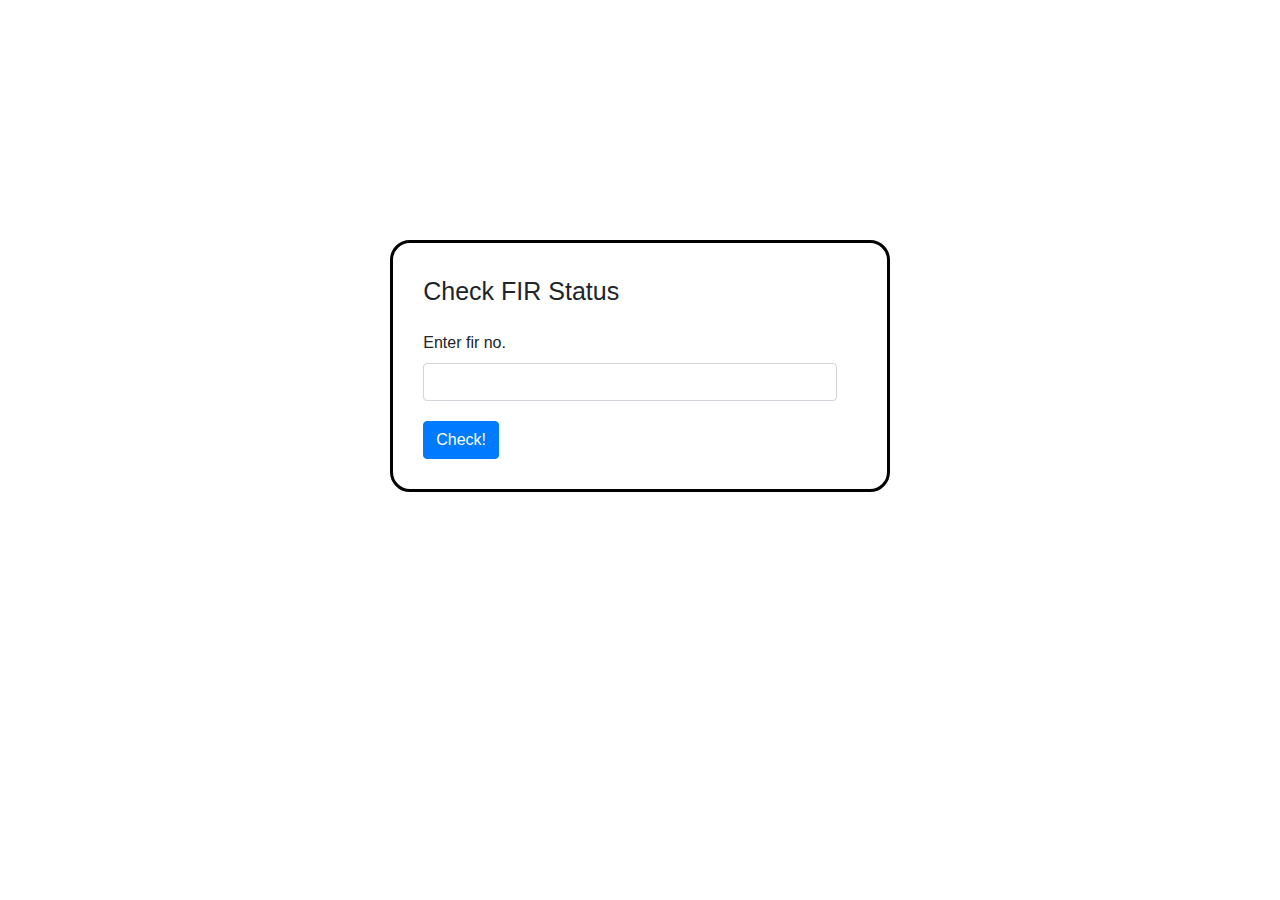
<file: Login/firlogin.html>
<!DOCTYPE html>
<html lang="en">
<head>
	<title>FIR Status</title>
	<meta charset="UTF-8">
	<meta name="viewport" content="width=device-width, initial-scale=1">
	<link rel="icon" href="images/icons/favicon.ico">
	<link rel="stylesheet" href="https://stackpath.bootstrapcdn.com/bootstrap/4.4.1/css/bootstrap.min.css" integrity="sha384-Vkoo8x4CGsO3+Hhxv8T/Q5PaXtkKtu6ug5TOeNV6gBiFeWPGFN9MuhOf23Q9Ifjh" crossorigin="anonymous">

	<style media="screen">
		.form_container{
			width: 45%;
			margin-right:  auto;
			margin-left:  auto;
			border: solid black;
			border-radius: 20px;
			padding: 30px;
		}
		.container{
			height: 700px;
			width: 100%;
			padding-top: 15rem;
		}
		span{
			font-size: 25px;
			margin-bottom: 20px;
		}
		.input_field{
				margin: 20px;
				margin-left: 0;
		}
	</style>
</head>
<body>

	<div class="entire_page">
		<div class="container">
			<div class="form_container">
				<form class="login_form" method="POST" action="firstatus.php">
					<span class="title">
						Check FIR Status
					</span>


					<div class="input_field">
						<label for="fir_no">Enter fir no.</label>
						<input class="inp form-control" type="text" name="fir_no" >
					</div>

					<div class="form-btn">
						<button type="submit" class="btn btn-primary">
							Check!
						</button>
					</div>

				</form>
			</div>
		</div>
	</div>




</body>
</html>
</file>
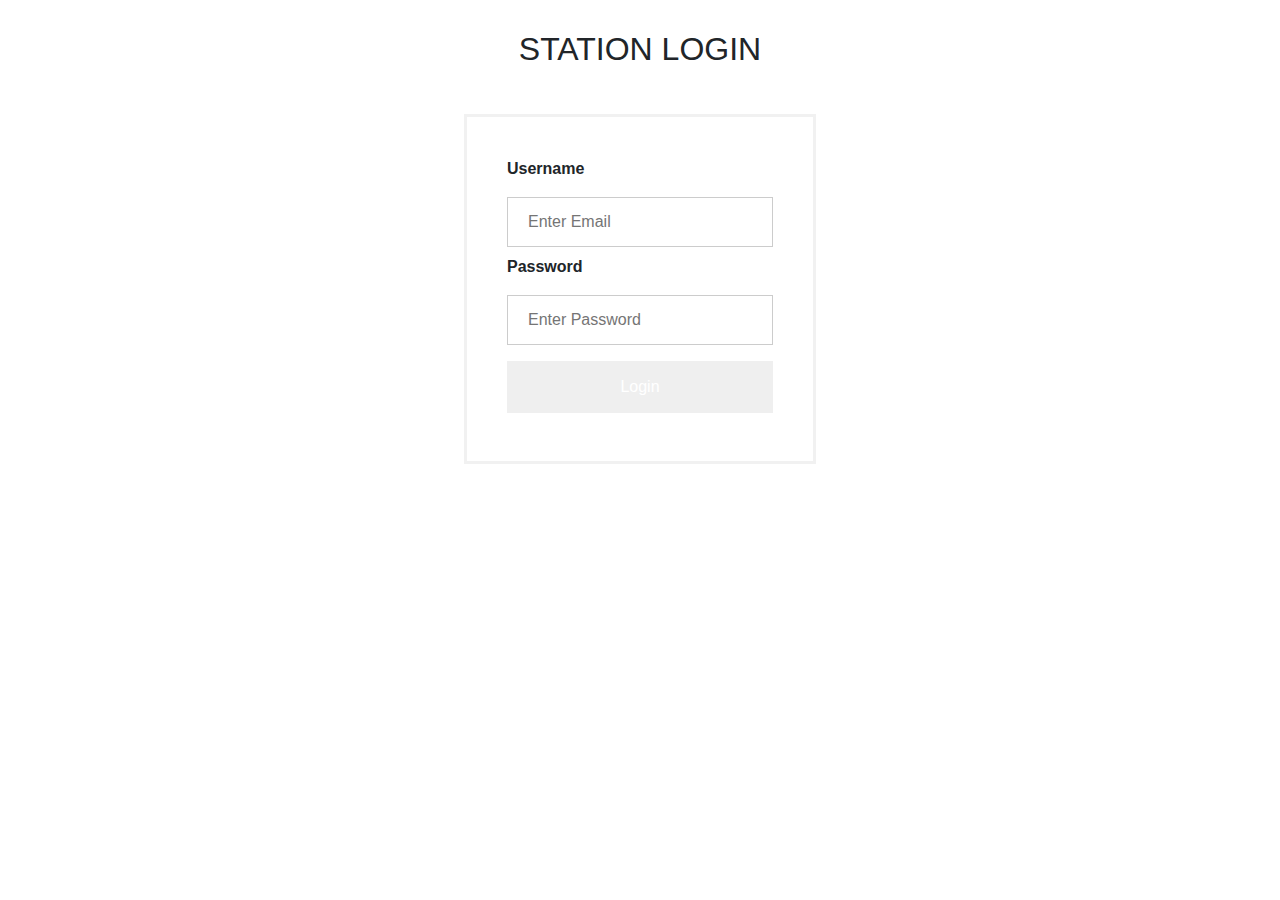
<file: Login/login.html>
<!DOCTYPE html>
<html lang="en">
<head>
	<title>Login</title>
	<meta charset="UTF-8">
	<meta name="viewport" content="width=device-width, initial-scale=1">
	<link rel="stylesheet" href="https://stackpath.bootstrapcdn.com/bootstrap/4.4.1/css/bootstrap.min.css" integrity="sha384-Vkoo8x4CGsO3+Hhxv8T/Q5PaXtkKtu6ug5TOeNV6gBiFeWPGFN9MuhOf23Q9Ifjh" crossorigin="anonymous">

	<link rel="stylesheet" href="main.css">

</head>
<body>
	<div class="title">
			<h2>STATION LOGIN</h2>
	</div>



 	<div class="container">
		<form action="checklogin.php" method="POST">
	    <label for="email"><b>Username</b></label>
	    <input type="text" placeholder="Enter Email" name="email" required>

	    <label for="password"><b>Password</b></label>
	    <input type="password" placeholder="Enter Password" name="password" required>

	    <button type="submit">Login</button>
</form>
	  </div>




</body>
</html>
</file>
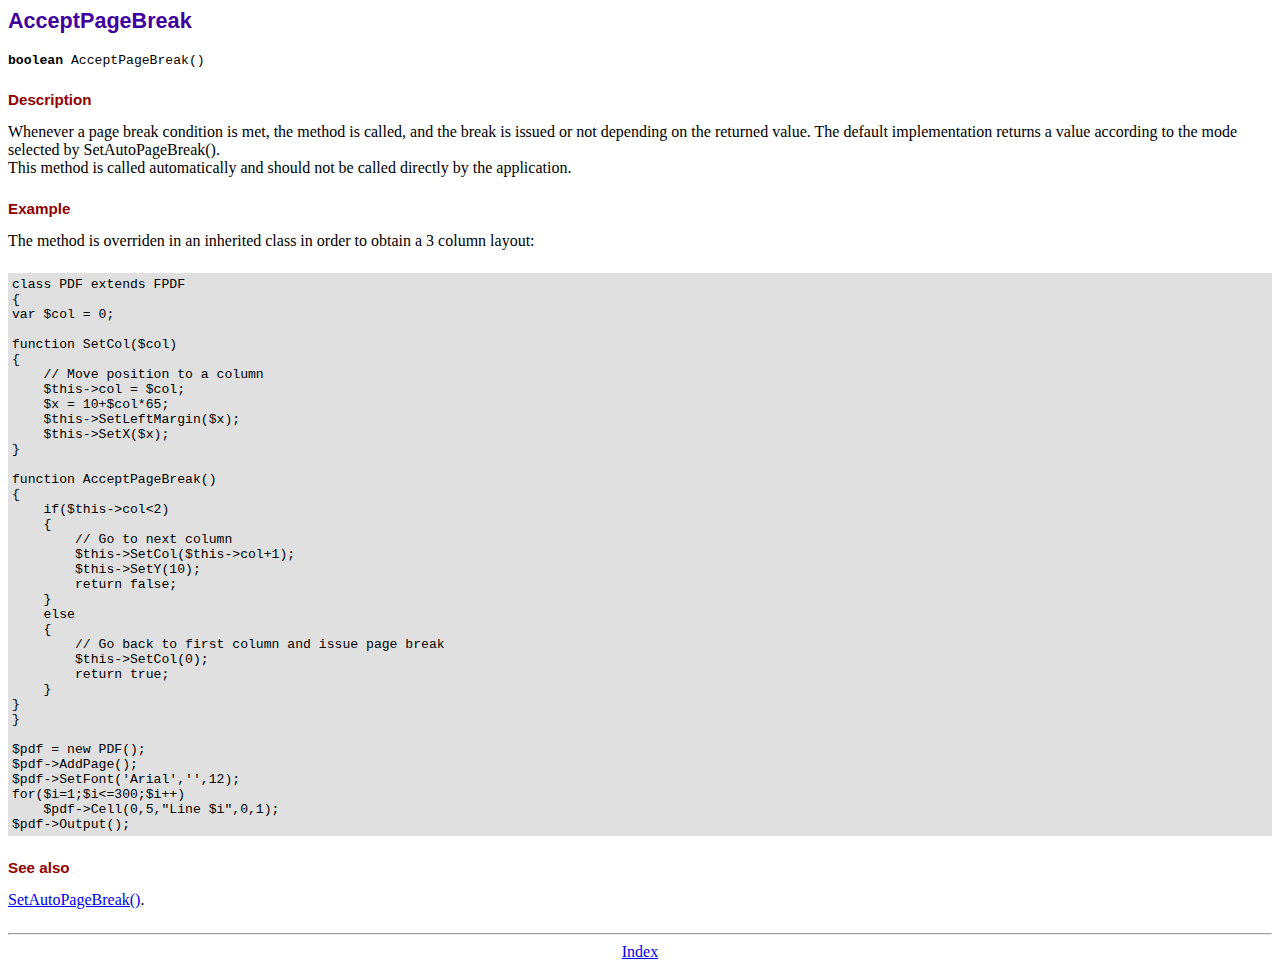
<file: fpdf17/doc/acceptpagebreak.htm>
<!DOCTYPE html PUBLIC "-//W3C//DTD HTML 4.01 Transitional//EN">
<html>
<head>
<meta http-equiv="Content-Type" content="text/html; charset=ISO-8859-1">
<title>AcceptPageBreak</title>
<link type="text/css" rel="stylesheet" href="../fpdf.css">
</head>
<body>
<h1>AcceptPageBreak</h1>
<code><b>boolean</b> AcceptPageBreak()</code>
<h2>Description</h2>
Whenever a page break condition is met, the method is called, and the break is issued or not
depending on the returned value. The default implementation returns a value according to the
mode selected by SetAutoPageBreak().
<br>
This method is called automatically and should not be called directly by the application.
<h2>Example</h2>
The method is overriden in an inherited class in order to obtain a 3 column layout:
<div class="doc-source">
<pre><code>class PDF extends FPDF
{
var $col = 0;

function SetCol($col)
{
    // Move position to a column
    $this-&gt;col = $col;
    $x = 10+$col*65;
    $this-&gt;SetLeftMargin($x);
    $this-&gt;SetX($x);
}

function AcceptPageBreak()
{
    if($this-&gt;col&lt;2)
    {
        // Go to next column
        $this-&gt;SetCol($this-&gt;col+1);
        $this-&gt;SetY(10);
        return false;
    }
    else
    {
        // Go back to first column and issue page break
        $this-&gt;SetCol(0);
        return true;
    }
}
}

$pdf = new PDF();
$pdf-&gt;AddPage();
$pdf-&gt;SetFont('Arial','',12);
for($i=1;$i&lt;=300;$i++)
    $pdf-&gt;Cell(0,5,&quot;Line $i&quot;,0,1);
$pdf-&gt;Output();</code></pre>
</div>
<h2>See also</h2>
<a href="setautopagebreak.htm">SetAutoPageBreak()</a>.
<hr style="margin-top:1.5em">
<div style="text-align:center"><a href="index.htm">Index</a></div>
</body>
</html>
</file>
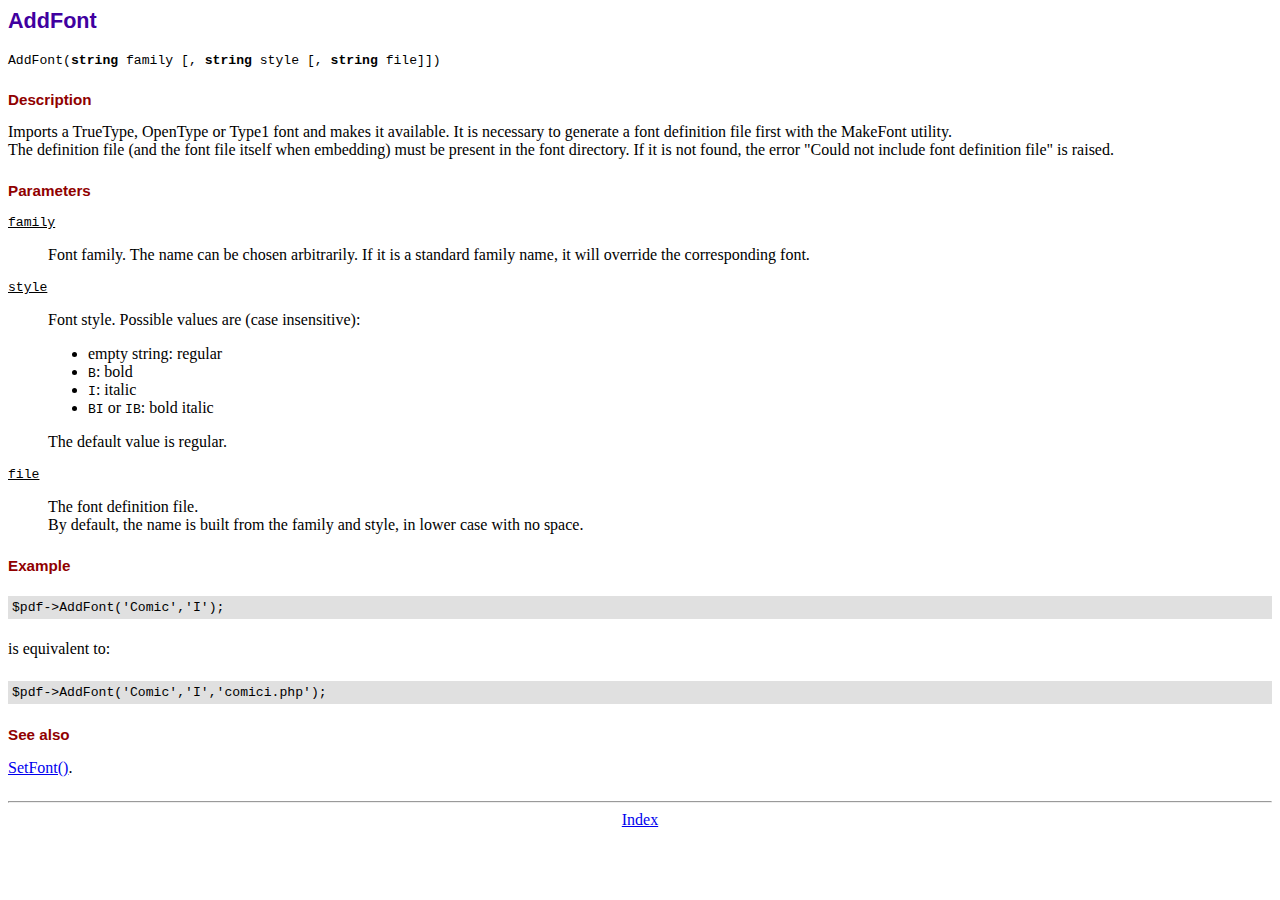
<file: fpdf17/doc/addfont.htm>
<!DOCTYPE html PUBLIC "-//W3C//DTD HTML 4.01 Transitional//EN">
<html>
<head>
<meta http-equiv="Content-Type" content="text/html; charset=ISO-8859-1">
<title>AddFont</title>
<link type="text/css" rel="stylesheet" href="../fpdf.css">
</head>
<body>
<h1>AddFont</h1>
<code>AddFont(<b>string</b> family [, <b>string</b> style [, <b>string</b> file]])</code>
<h2>Description</h2>
Imports a TrueType, OpenType or Type1 font and makes it available. It is necessary to generate a font
definition file first with the MakeFont utility.
<br>
The definition file (and the font file itself when embedding) must be present in the font directory.
If it is not found, the error "Could not include font definition file" is raised.
<h2>Parameters</h2>
<dl class="param">
<dt><code>family</code></dt>
<dd>
Font family. The name can be chosen arbitrarily. If it is a standard family name, it will
override the corresponding font.
</dd>
<dt><code>style</code></dt>
<dd>
Font style. Possible values are (case insensitive):
<ul>
<li>empty string: regular</li>
<li><code>B</code>: bold</li>
<li><code>I</code>: italic</li>
<li><code>BI</code> or <code>IB</code>: bold italic</li>
</ul>
The default value is regular.
</dd>
<dt><code>file</code></dt>
<dd>
The font definition file.
<br>
By default, the name is built from the family and style, in lower case with no space.
</dd>
</dl>
<h2>Example</h2>
<div class="doc-source">
<pre><code>$pdf-&gt;AddFont('Comic','I');</code></pre>
</div>
is equivalent to:
<div class="doc-source">
<pre><code>$pdf-&gt;AddFont('Comic','I','comici.php');</code></pre>
</div>
<h2>See also</h2>
<a href="setfont.htm">SetFont()</a>.
<hr style="margin-top:1.5em">
<div style="text-align:center"><a href="index.htm">Index</a></div>
</body>
</html>
</file>
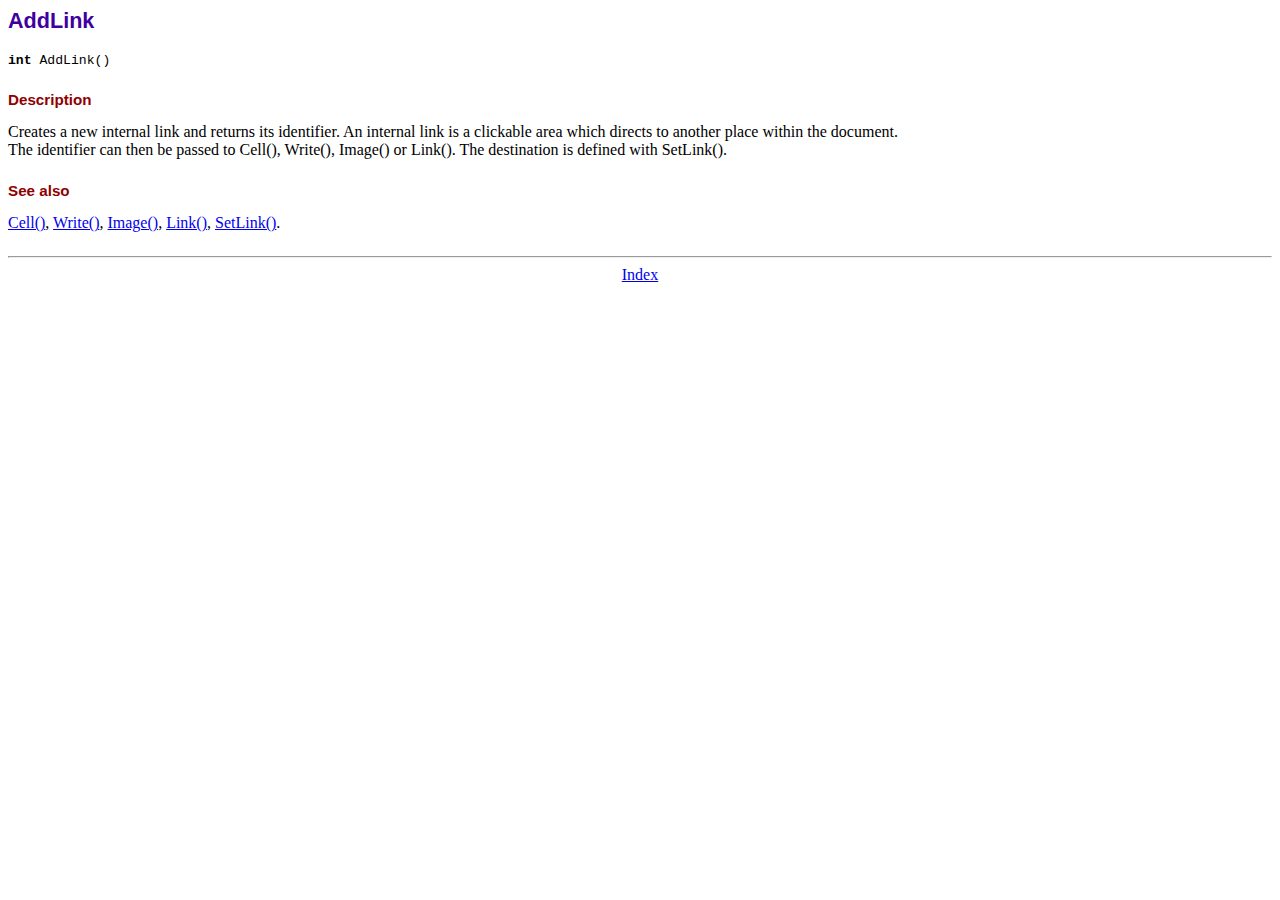
<file: fpdf17/doc/addlink.htm>
<!DOCTYPE html PUBLIC "-//W3C//DTD HTML 4.01 Transitional//EN">
<html>
<head>
<meta http-equiv="Content-Type" content="text/html; charset=ISO-8859-1">
<title>AddLink</title>
<link type="text/css" rel="stylesheet" href="../fpdf.css">
</head>
<body>
<h1>AddLink</h1>
<code><b>int</b> AddLink()</code>
<h2>Description</h2>
Creates a new internal link and returns its identifier. An internal link is a clickable area
which directs to another place within the document.
<br>
The identifier can then be passed to Cell(), Write(), Image() or Link(). The destination is
defined with SetLink().
<h2>See also</h2>
<a href="cell.htm">Cell()</a>,
<a href="write.htm">Write()</a>,
<a href="image.htm">Image()</a>,
<a href="link.htm">Link()</a>,
<a href="setlink.htm">SetLink()</a>.
<hr style="margin-top:1.5em">
<div style="text-align:center"><a href="index.htm">Index</a></div>
</body>
</html>
</file>
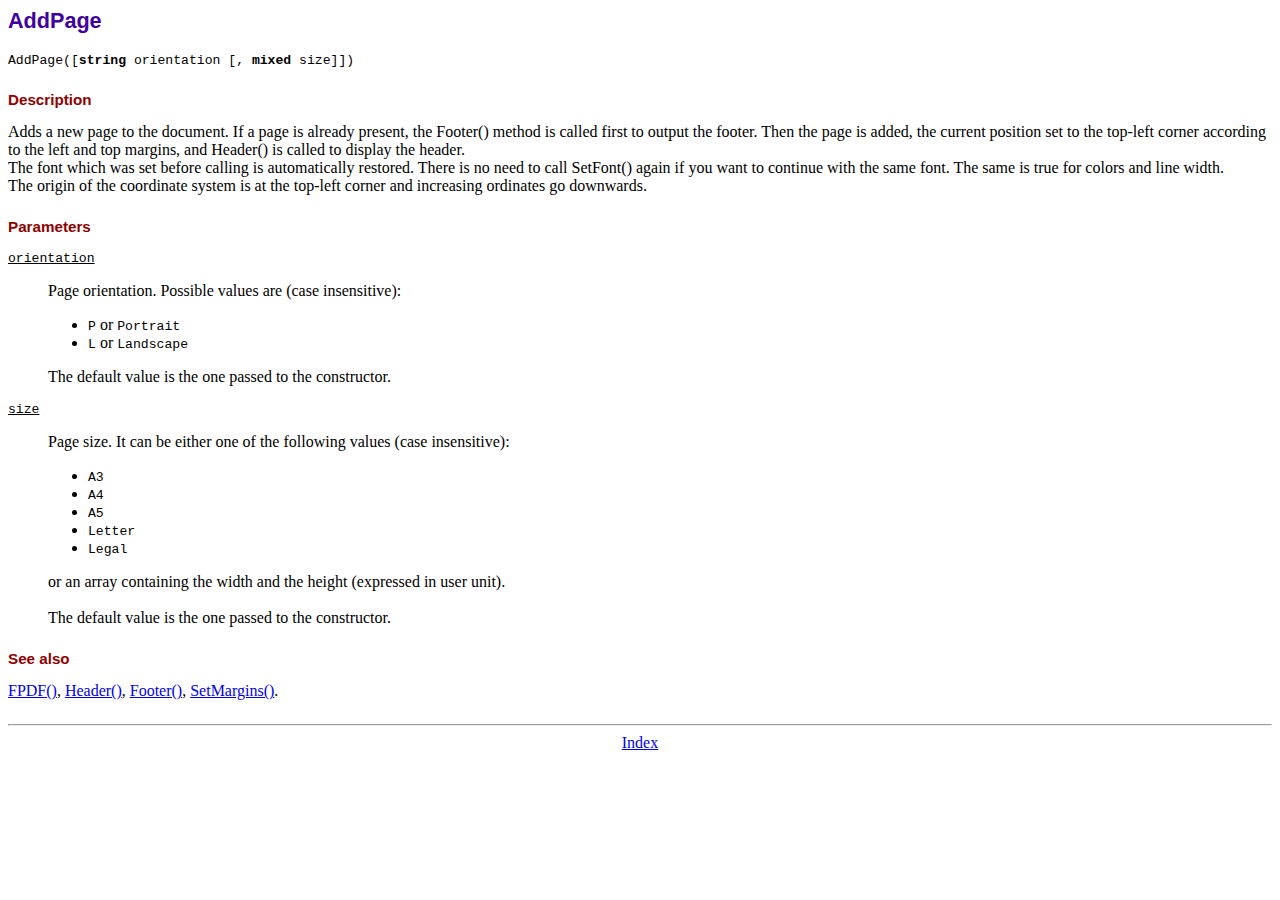
<file: fpdf17/doc/addpage.htm>
<!DOCTYPE html PUBLIC "-//W3C//DTD HTML 4.01 Transitional//EN">
<html>
<head>
<meta http-equiv="Content-Type" content="text/html; charset=ISO-8859-1">
<title>AddPage</title>
<link type="text/css" rel="stylesheet" href="../fpdf.css">
</head>
<body>
<h1>AddPage</h1>
<code>AddPage([<b>string</b> orientation [, <b>mixed</b> size]])</code>
<h2>Description</h2>
Adds a new page to the document. If a page is already present, the Footer() method is called
first to output the footer. Then the page is added, the current position set to the top-left
corner according to the left and top margins, and Header() is called to display the header.
<br>
The font which was set before calling is automatically restored. There is no need to call
SetFont() again if you want to continue with the same font. The same is true for colors and
line width.
<br>
The origin of the coordinate system is at the top-left corner and increasing ordinates go
downwards.
<h2>Parameters</h2>
<dl class="param">
<dt><code>orientation</code></dt>
<dd>
Page orientation. Possible values are (case insensitive):
<ul>
<li><code>P</code> or <code>Portrait</code></li>
<li><code>L</code> or <code>Landscape</code></li>
</ul>
The default value is the one passed to the constructor.
</dd>
<dt><code>size</code></dt>
<dd>
Page size. It can be either one of the following values (case insensitive):
<ul>
<li><code>A3</code></li>
<li><code>A4</code></li>
<li><code>A5</code></li>
<li><code>Letter</code></li>
<li><code>Legal</code></li>
</ul>
or an array containing the width and the height (expressed in user unit).<br>
<br>
The default value is the one passed to the constructor.
</dd>
</dl>
<h2>See also</h2>
<a href="fpdf.htm">FPDF()</a>,
<a href="header.htm">Header()</a>,
<a href="footer.htm">Footer()</a>,
<a href="setmargins.htm">SetMargins()</a>.
<hr style="margin-top:1.5em">
<div style="text-align:center"><a href="index.htm">Index</a></div>
</body>
</html>
</file>
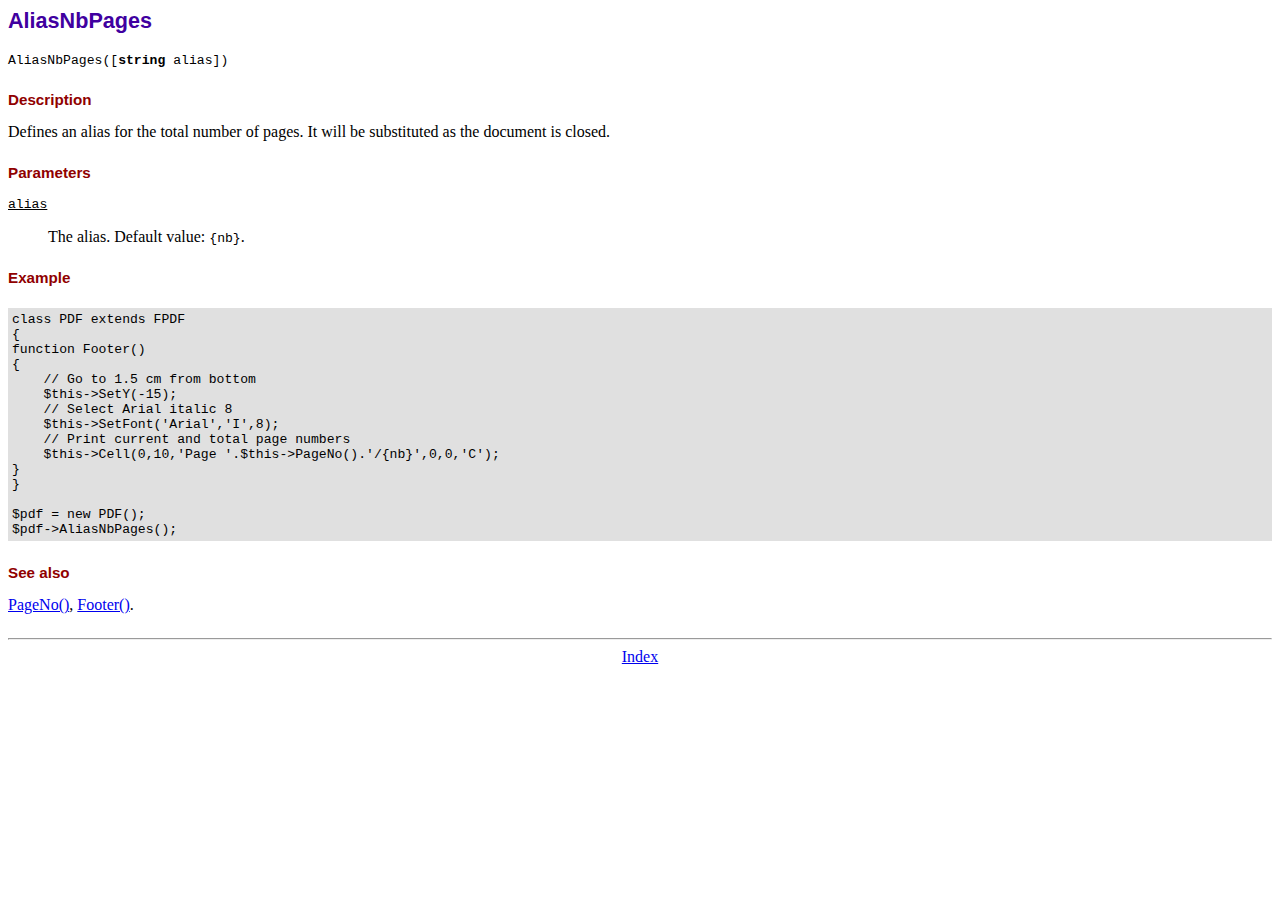
<file: fpdf17/doc/aliasnbpages.htm>
<!DOCTYPE html PUBLIC "-//W3C//DTD HTML 4.01 Transitional//EN">
<html>
<head>
<meta http-equiv="Content-Type" content="text/html; charset=ISO-8859-1">
<title>AliasNbPages</title>
<link type="text/css" rel="stylesheet" href="../fpdf.css">
</head>
<body>
<h1>AliasNbPages</h1>
<code>AliasNbPages([<b>string</b> alias])</code>
<h2>Description</h2>
Defines an alias for the total number of pages. It will be substituted as the document is
closed.
<h2>Parameters</h2>
<dl class="param">
<dt><code>alias</code></dt>
<dd>
The alias. Default value: <code>{nb}</code>.
</dd>
</dl>
<h2>Example</h2>
<div class="doc-source">
<pre><code>class PDF extends FPDF
{
function Footer()
{
    // Go to 1.5 cm from bottom
    $this-&gt;SetY(-15);
    // Select Arial italic 8
    $this-&gt;SetFont('Arial','I',8);
    // Print current and total page numbers
    $this-&gt;Cell(0,10,'Page '.$this-&gt;PageNo().'/{nb}',0,0,'C');
}
}

$pdf = new PDF();
$pdf-&gt;AliasNbPages();</code></pre>
</div>
<h2>See also</h2>
<a href="pageno.htm">PageNo()</a>,
<a href="footer.htm">Footer()</a>.
<hr style="margin-top:1.5em">
<div style="text-align:center"><a href="index.htm">Index</a></div>
</body>
</html>
</file>
<file: fpdf17/fpdf.css>
body {font-family:"Times New Roman",serif}
h1 {font:bold 135% Arial,sans-serif; color:#4000A0; margin-bottom:0.9em}
h2 {font:bold 95% Arial,sans-serif; color:#900000; margin-top:1.5em; margin-bottom:1em}
dl.param dt {text-decoration:underline}
dl.param dd {margin-top:1em; margin-bottom:1em}
dl.param ul {margin-top:1em; margin-bottom:1em}
tt, code, kbd {font-family:"Courier New",Courier,monospace; font-size:82%}
div.source {margin-top:1.4em; margin-bottom:1.3em}
div.source pre {display:table; border:1px solid #24246A; width:100%; margin:0em; font-family:inherit; font-size:100%}
div.source code {display:block; border:1px solid #C5C5EC; background-color:#F0F5FF; padding:6px; color:#000000}
div.doc-source {margin-top:1.4em; margin-bottom:1.3em}
div.doc-source pre {display:table; width:100%; margin:0em; font-family:inherit; font-size:100%}
div.doc-source code {display:block; background-color:#E0E0E0; padding:4px}
.kw {color:#000080; font-weight:bold}
.str {color:#CC0000}
.cmt {color:#008000}
p.demo {text-align:center; margin-top:-0.9em}
a.demo {text-decoration:none; font-weight:bold; color:#0000CC}
a.demo:link {text-decoration:none; font-weight:bold; color:#0000CC}
a.demo:hover {text-decoration:none; font-weight:bold; color:#0000FF}
a.demo:active {text-decoration:none; font-weight:bold; color:#0000FF}
</file>
<file: Login/main.css>
body {font-family: Arial, Helvetica, sans-serif;}
form {border: 3px solid #f1f1f1;
padding: 40px;}
.title{
  text-align: center;
  margin: 30px;
}
input[type=text], input[type=password] {
  width: 100%;
  padding: 12px 20px;
  margin: 8px 0;
  display: inline-block;
  border: 1px solid #ccc;
  box-sizing: border-box;
}


button {
  background-color: #57886;
  color: white;
  padding: 14px 20px;
  margin: 8px 0;
  border: none;
  cursor: pointer;
  width: 100%;
}

button:hover {
  opacity: 0.8;
}

.container {
  width: 30%;
  margin-left: auto;
  margin-right: auto;
  padding: 16px;
}

@media screen and (max-width: 300px) {
  span.psw {
     display: block;
     float: none;
  }

}
</file>
